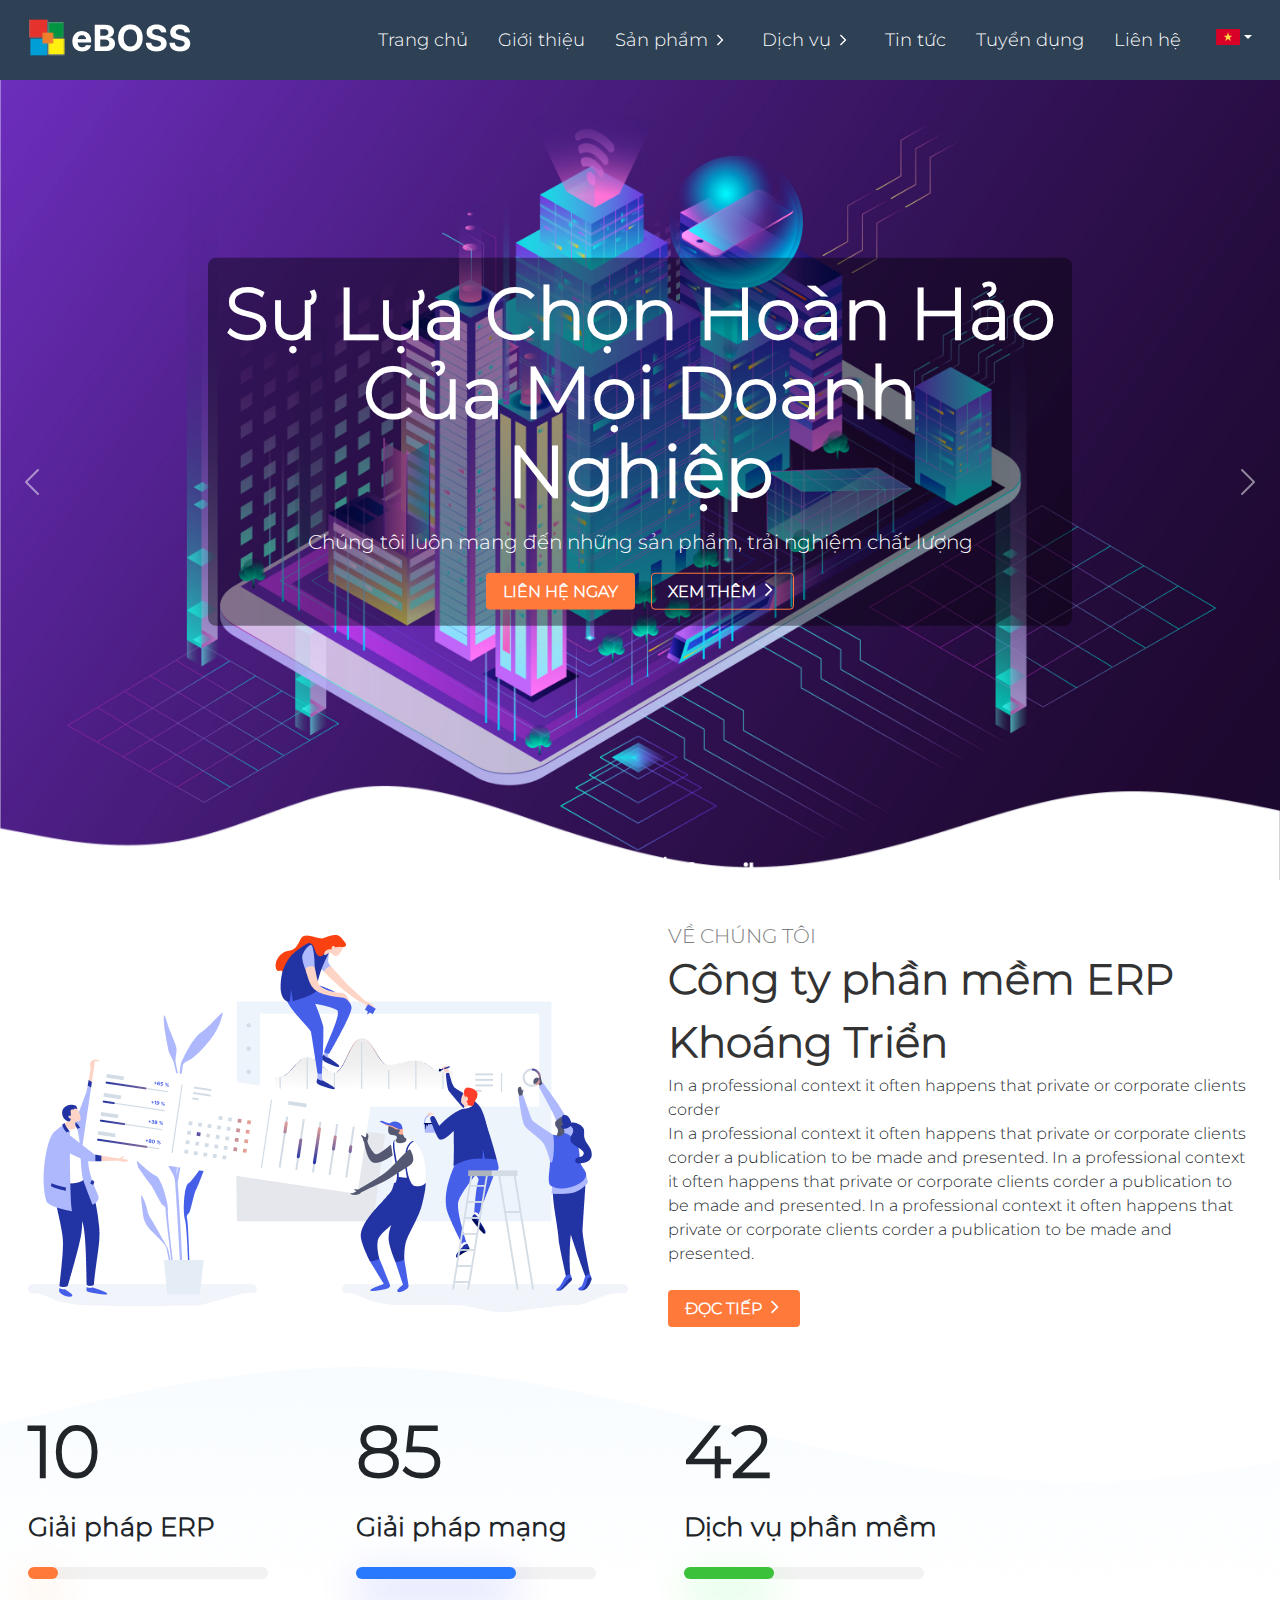
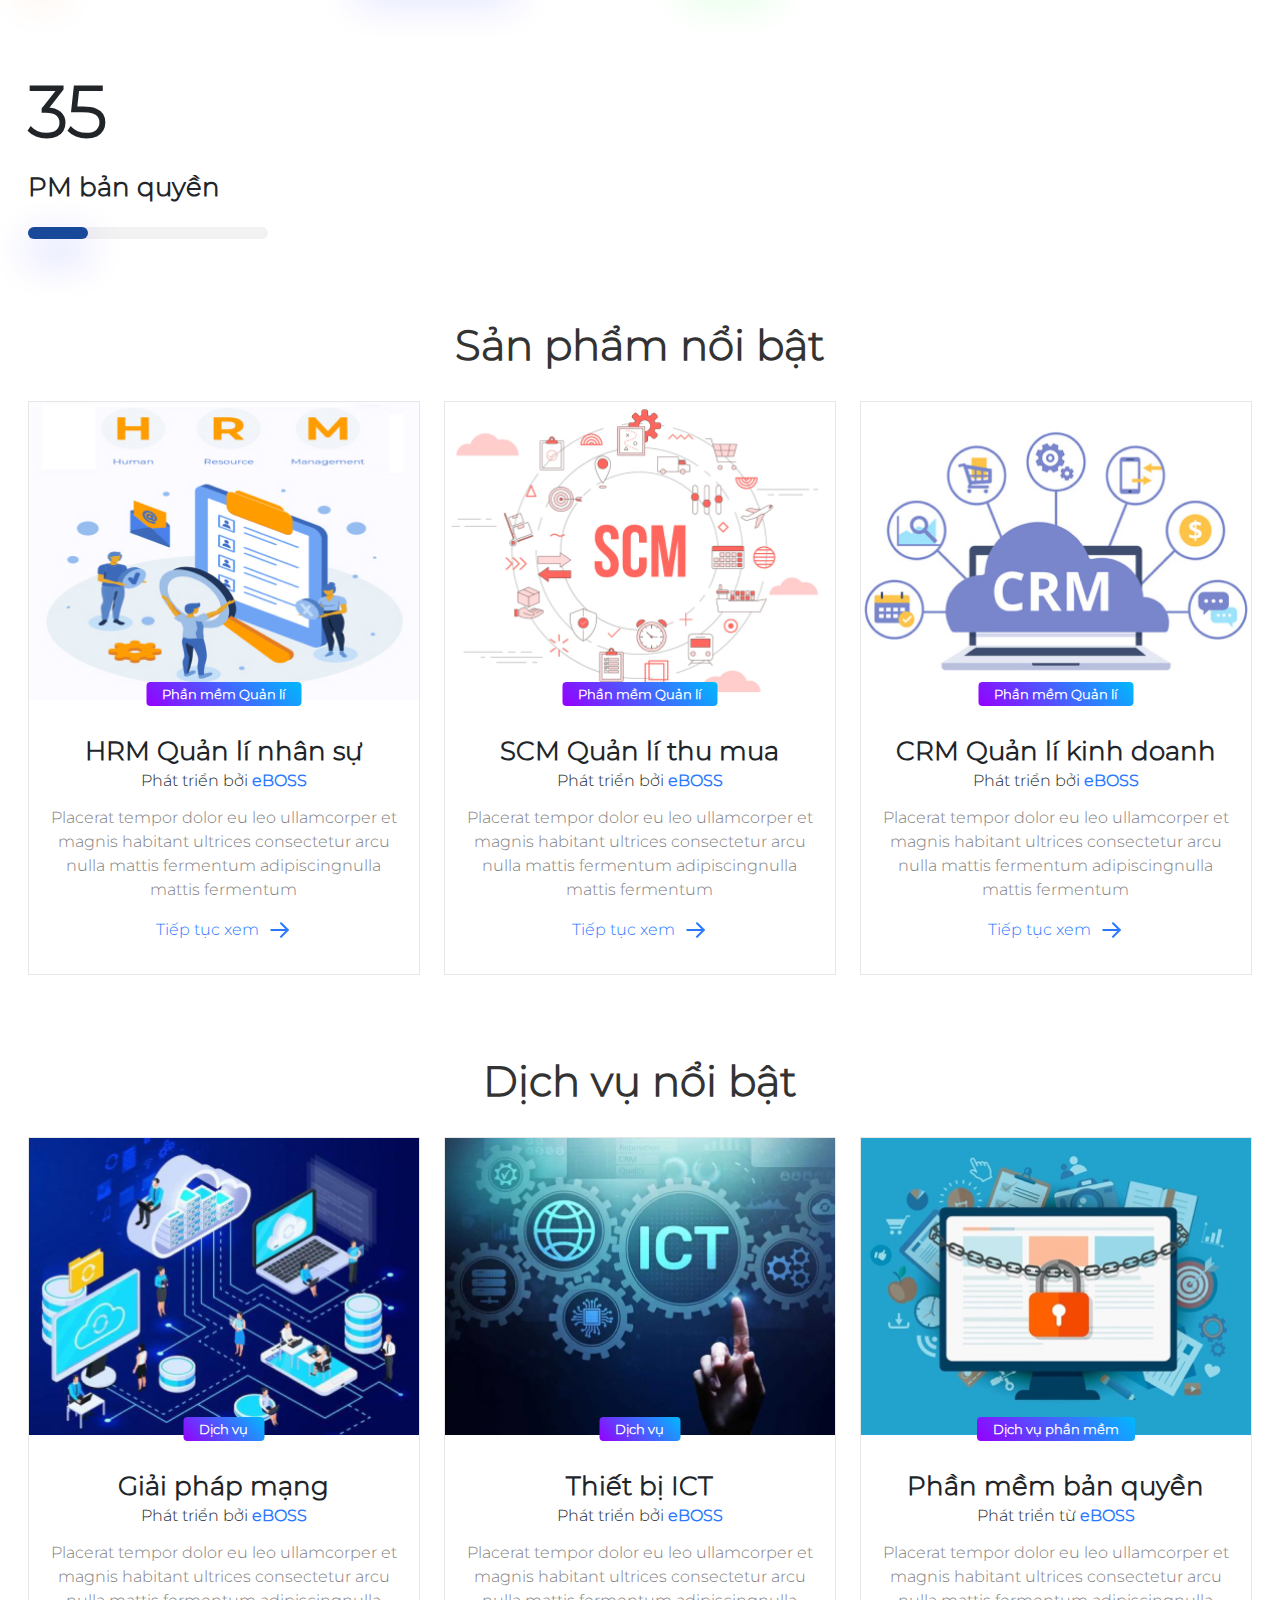
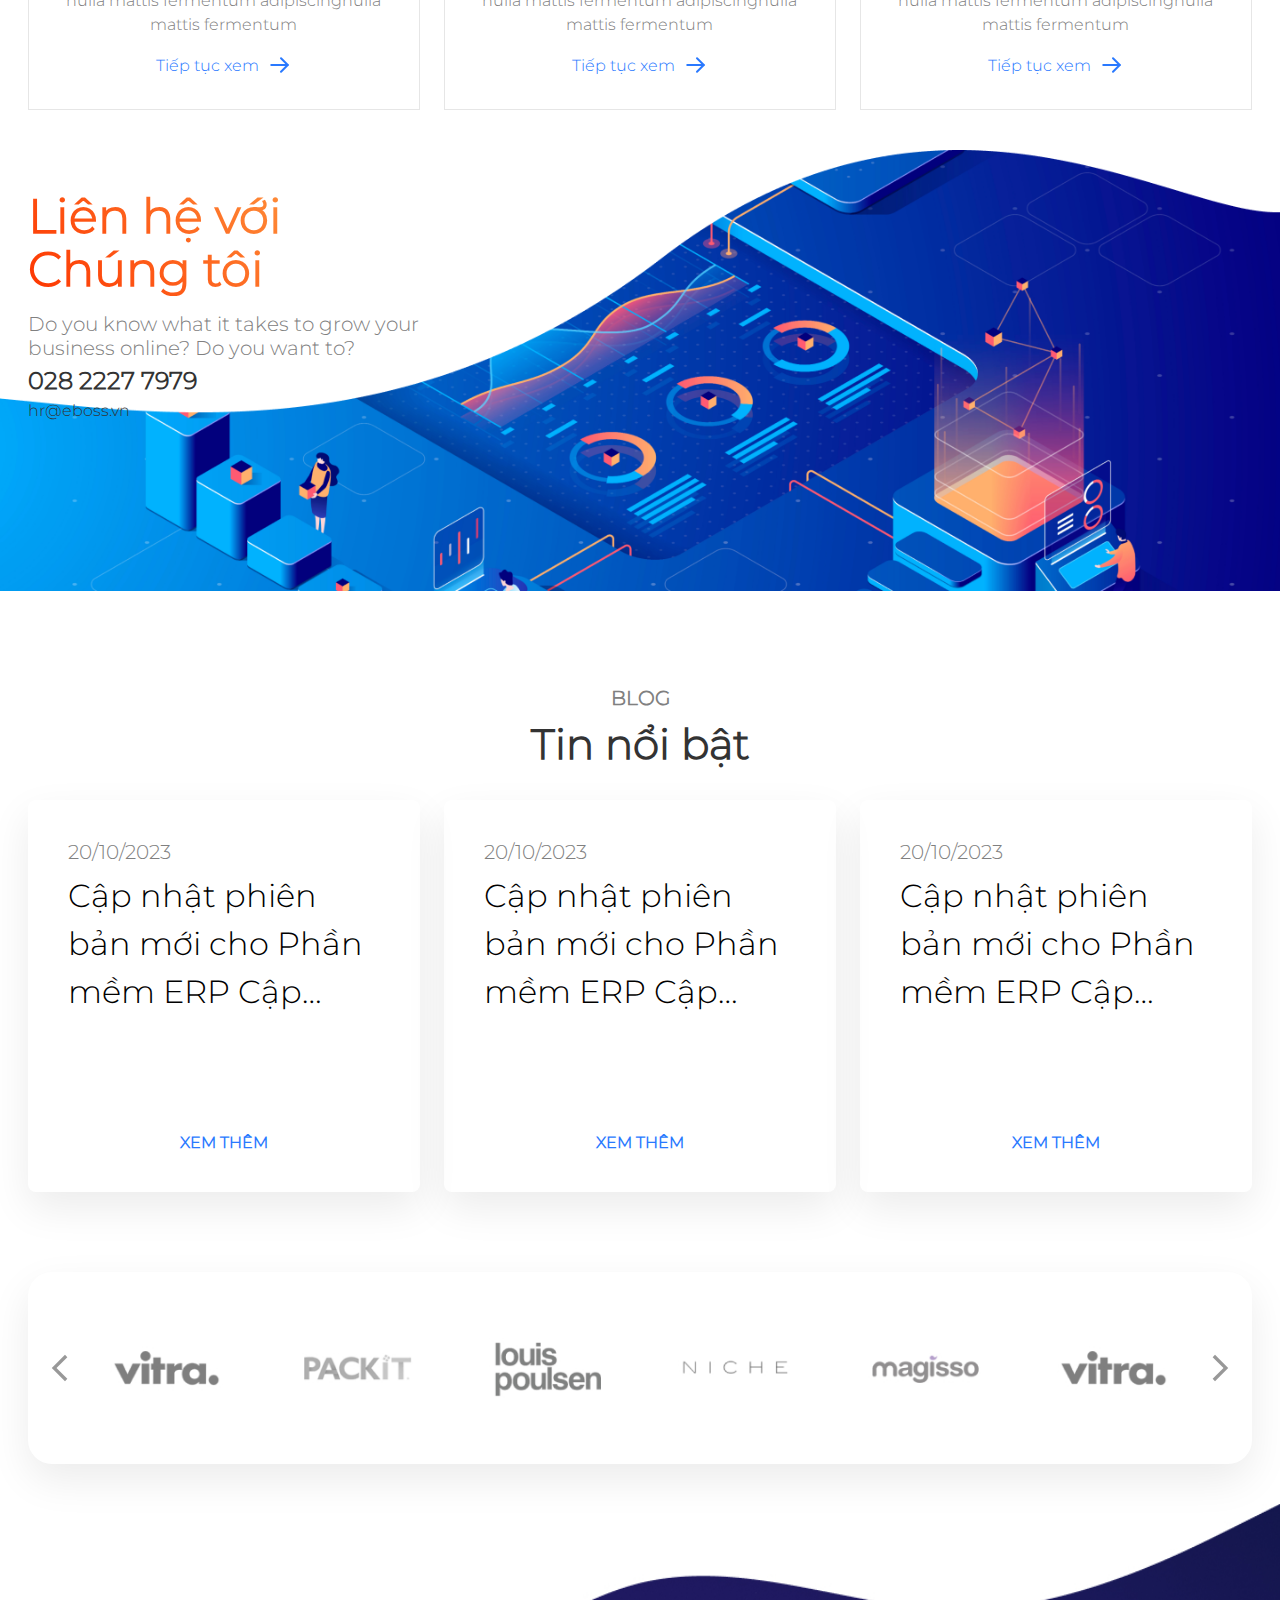
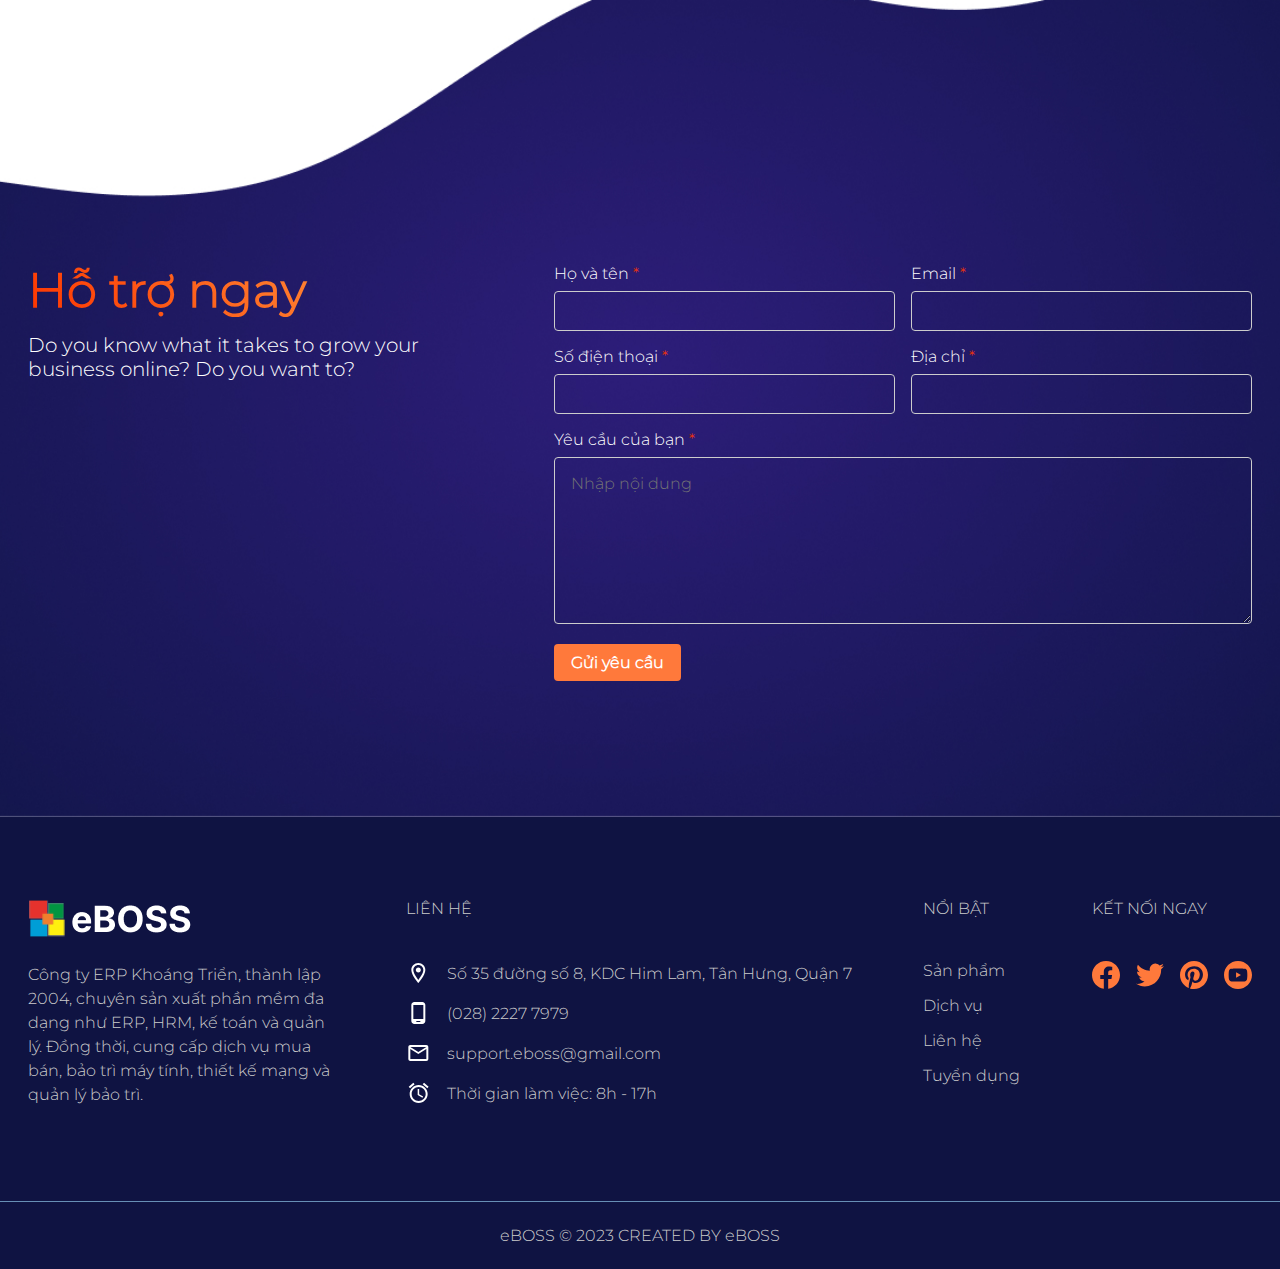
<file: index.html>
<!doctype html>
<html lang="en">
  <head>
    <meta charset="utf-8">
    <meta name="viewport" content="width=device-width, initial-scale=1">
    <title>eBOSS.vn</title>
    <link rel="icon" type="image/x-icon" href="./src/images/favicon.ico">
    <link href="https://cdn.jsdelivr.net/npm/bootstrap@5.2.3/dist/css/bootstrap.min.css" rel="stylesheet" crossorigin="anonymous">
    <link rel="stylesheet" href="https://fonts.googleapis.com/css2?family=Material+Symbols+Outlined:opsz,wght,FILL,GRAD@20..48,100..700,0..1,-50..200" />
    <link href="./src/css/style.css" rel="stylesheet">
    <link href="./src/css/font.css" rel="stylesheet">
    <link href="./src/css/color.css" rel="stylesheet">
    <link href="./src/css/index.css" rel="stylesheet">
    <link href="./src/css/about.css" rel="stylesheet">
  </head>
  <body>
    <header class="header">
        <div class="l-container">
            <nav class="nav-menu navbar navbar-expand-lg navbar-light">
                <div class="logo">
                    <a href="index.html"><img src="./src/images/Logo.png" alt="logo"></a>
                </div>
                <div class="btn-humberger" onclick="funcShowMenu()">
                    <svg xmlns="http://www.w3.org/2000/svg" width="32" height="32" viewBox="0 0 25 25" fill="none">
                        <path d="M3.58813 12.3181H21.5881" stroke="currentColor" stroke-width="2" stroke-linecap="round" stroke-linejoin="round"/>
                        <path d="M3.58813 6.31812H21.5881" stroke="currentColor" stroke-width="2" stroke-linecap="round" stroke-linejoin="round"/>
                        <path d="M3.58813 18.3181H21.5881" stroke="currentColor" stroke-width="2" stroke-linecap="round" stroke-linejoin="round"/>
                    </svg>
                </div>
                <div id="navMenuList" class="navMenuHeader">
                    <div class="icon-close">
                        <svg onclick="funcShowMenu()" xmlns="http://www.w3.org/2000/svg" width="32" height="32" viewBox="0 0 25 25" fill="none">
                            <path d="M18.9758 6.41919L6.97583 18.4192" stroke="currentColor" stroke-width="2" stroke-linecap="round" stroke-linejoin="round"/>
                            <path d="M6.97583 6.41919L18.9758 18.4192" stroke="currentColor" stroke-width="2" stroke-linecap="round" stroke-linejoin="round"/>
                        </svg>
                    </div>
                    <ul  class="menu-list navbar-nav">
                        <li class="nav-item"><a href="index.html">Trang chủ</a></li>
                        <li><a href="about.html">Giới thiệu</a></li>
                        <li class="tdropdown">
                            <a class="menu-items__link" href="product.html">Sản phẩm <img class="dropdown-icon" src="./src/images/right-button.svg" alt="down-icon"></a>
                            <ul class="tdropdown-menu">
                                <li><a href="product-detail.html">Phần mềm quản lí</a></li>
                                <li><a href="product-detail.html">Dịch vụ phẩn mềm</a></li>
                            </ul>
                        </li>
                        <li class="tdropdown">
                            <a class="menu-items__link" href="service.html">Dịch vụ <img class="dropdown-icon" src="./src/images/right-button.svg" alt="down-icon"></a>
                            <ul class="tdropdown-menu">
                                <li><a href="service-detail.html">Thiết bị ICT</a></li>
                                <li><a href="#">Phần mềm bản quyền</a></li>
                            </ul>
                        </li>
                        <li><a href="blog.html">Tin tức</a></li>
                        <li><a href="recruitment.html">Tuyển dụng</a></li>
                        <li><a href="contact.html">Liên hệ</a></li>
                        <div class="language-dropdown">
                            <button class="dropdown-toggle" id="languageDropdown">
                                <img src="./src/images/logo-vn.png" alt="Ngôn ngữ 1" class="language-icon-main">
                                <!-- <span class="dropdown-icon-main">▼</span> -->
                            </button>
                            <ul class="dropdown-menu dropdown-menu-right" aria-labelledby="languageDropdown">
                                <li>
                                    <a href="#">
                                        <img src="./src/images/logo-vn.png" alt="Ngôn ngữ 1" class="language-icon-show">
                                        <span class="language-text-show">Việt Nam</span>
                                    </a>
                                </li>
                                <li>
                                    <a href="#">
                                        <img src="./src/images/us.png" alt="Ngôn ngữ 2" class="language-icon-show">
                                        <span class="language-text-show">Engligh</span>
                                    </a>
                                </li>
                                <!-- Thêm các ngôn ngữ khác ở đây -->
                            </ul>
                        </div>
                        
                    </ul>
                </div>
                <div onclick="closeMenu()" id="overlayBG" class="overlay-bg"></div>
            </nav>
        </div>
    </header>

    <section class="st-slider">
        <div id="carouselExampleInterval" class="carousel slide" data-bs-ride="carousel">
            <div class="carousel-inner">
                <div class="carousel-item active" data-bs-interval="5000">
                    <img class="bg" src="./src/images/bg2.jpg" alt="">
                    <div class="carousel-caption1">
                        <h3>Sự Lựa Chọn Hoàn Hảo Của Mọi Doanh Nghiệp</h3>
                        <h5>Chúng tôi luôn mang đến những sản phẩm, trải nghiệm chất lượng</h5>
                        <div class="button-action">
                            <a class="button-primary link" href="#supportContact">LIÊN HỆ NGAY</a>
                            <a class="button-primary outline link" href="#">
                                XEM THÊM
                                <svg xmlns="http://www.w3.org/2000/svg" width="17" height="16" viewBox="0 0 17 16" fill="none">
                                    <g clip-path="url(#clip0_274_532)">
                                        <path d="M5.42 14.0067C5.74667 14.3333 6.27334 14.3333 6.6 14.0067L12.14 8.46667C12.4 8.20667 12.4 7.78667 12.14 7.52667L6.6 1.98667C6.27334 1.66 5.74667 1.66 5.42 1.98667C5.09334 2.31334 5.09334 2.84 5.42 3.16667L10.2467 8L5.41334 12.8333C5.09334 13.1533 5.09334 13.6867 5.42 14.0067Z" fill="white"/>
                                    </g>
                                    <defs>
                                        <clipPath id="clip0_274_532">
                                        <rect width="16" height="16" fill="white" transform="translate(0.5)"/>
                                        </clipPath>
                                    </defs>
                                </svg>
                            </a>
                        </div>
                    </div>
                </div>
                <div class="carousel-item" data-bs-interval="5000">
                    <img class="bg" src="./src/images/bg.jpg" alt="">
                    <div class="carousel-caption1">
                        <h3>Sự Lựa Chọn Hoàn Hảo Của Mọi Doanh Nghiệp</h3>
                        <h5>Chúng tôi luôn mang đến những sản phẩm, trải nghiệm chất lượng</h5>
                        <div class="button-action">
                            <a class="button-primary link" href="#supportContact">LIÊN HỆ NGAY</a>
                            <a class="button-primary outline link" href="#">
                                XEM THÊM
                                <svg xmlns="http://www.w3.org/2000/svg" width="17" height="16" viewBox="0 0 17 16" fill="none">
                                    <g clip-path="url(#clip0_274_532)">
                                        <path d="M5.42 14.0067C5.74667 14.3333 6.27334 14.3333 6.6 14.0067L12.14 8.46667C12.4 8.20667 12.4 7.78667 12.14 7.52667L6.6 1.98667C6.27334 1.66 5.74667 1.66 5.42 1.98667C5.09334 2.31334 5.09334 2.84 5.42 3.16667L10.2467 8L5.41334 12.8333C5.09334 13.1533 5.09334 13.6867 5.42 14.0067Z" fill="white"/>
                                    </g>
                                    <defs>
                                        <clipPath id="clip0_274_532">
                                        <rect width="16" height="16" fill="white" transform="translate(0.5)"/>
                                        </clipPath>
                                    </defs>
                                </svg>
                            </a>
                        </div>
                    </div>
                </div>
                <div class="carousel-item" data-bs-interval="5000">
                    <img class="bg" src="./src/images/bg3.jpg" alt="">
                    <div class="carousel-caption1">
                        <h3>Sự Lựa Chọn Hoàn Hảo Của Mọi Doanh Nghiệp</h3>
                        <h5>Chúng tôi luôn mang đến những sản phẩm, trải nghiệm chất lượng</h5>
                        <div class="button-action">
                            <a class="button-primary link" href="#supportContact">LIÊN HỆ NGAY</a>
                            <a class="button-primary outline link" href="#">
                                XEM THÊM
                            </a>
                        </div>
                    </div>
                </div>
            </div>
            <button class="carousel-control-prev ct-button-action ct-button-action__left" type="button" data-bs-target="#carouselExampleInterval" data-bs-slide="prev">
              <span class="carousel-control-prev-icon" aria-hidden="true"></span>
              <span class="visually-hidden">Previous</span>
            </button>
            <button class="carousel-control-next ct-button-action ct-button-action__right" type="button" data-bs-target="#carouselExampleInterval" data-bs-slide="next">
              <span class="carousel-control-next-icon" aria-hidden="true"></span>
              <span class="visually-hidden">Next</span>
            </button>
        </div>
        <div class="road-line">
            <img src="./src/images/road-line.png" alt="Road line">
        </div>
    </section>

    <!-- About Us Start -->
    <section class="section">
        <div class="l-container">
            <div class="abouts">
                <div class="abouts-img">
                    <img src="./src/images/about-index.jpg" alt="About Us">
                </div>
                <div class="abouts-content">
                    <span class="abouts-subtitle">Về chúng tôi</span>
                    <h4 class="abouts-title">Công ty phần mềm ERP Khoáng Triển</h4>
                    <div class="abouts-desc">
                        In a professional context it often happens that private or corporate clients corder
                    </div>
                    <div class="abouts-desc">
                        In a professional context it often happens that private or corporate clients corder a publication to be made and presented.
                        In a professional context it often happens that private or corporate clients corder a publication to be made and presented.
                        In a professional context it often happens that private or corporate clients corder a publication to be made and presented.
                    </div>
                    <div class="abouts-button">
                        <a class="button-primary link" href="about.html">
                            ĐỌC TIẾP
                            <svg xmlns="http://www.w3.org/2000/svg" width="17" height="16" viewBox="0 0 17 16" fill="none">
                                <g clip-path="url(#clip0_274_532)">
                                    <path d="M5.42 14.0067C5.74667 14.3333 6.27334 14.3333 6.6 14.0067L12.14 8.46667C12.4 8.20667 12.4 7.78667 12.14 7.52667L6.6 1.98667C6.27334 1.66 5.74667 1.66 5.42 1.98667C5.09334 2.31334 5.09334 2.84 5.42 3.16667L10.2467 8L5.41334 12.8333C5.09334 13.1533 5.09334 13.6867 5.42 14.0067Z" fill="white"/>
                                </g>
                                <defs>
                                    <clipPath id="clip0_274_532">
                                    <rect width="16" height="16" fill="white" transform="translate(0.5)"/>
                                    </clipPath>
                                </defs>
                            </svg>
                        </a>
                    </div>
                </div>
            </div>
        </div>
    </section>
    <!-- About Us End -->

    <!-- Analyst Start -->
    <section class="section st-analyst">
        <div class="l-container">
            <div class="analyst">
                <div class="analyst-item">
                    <div class="analyst-text">
                        <div class="analyst-num">10</div>
                        <div class="analyst-title">Giải pháp ERP</div>
                    </div>
                    <div class="analyst-line cl-primary" style="--width-a: 30px"></div>
                </div>
                <div class="analyst-item">
                    <div class="analyst-text">
                        <div class="analyst-num">85</div>
                        <div class="analyst-title">Giải pháp mạng</div>
                    </div>
                    <div class="analyst-line cl-blue" style="--width-a: 160px"></div>
                </div>
                <div class="analyst-item">
                    <div class="analyst-text">
                        <div class="analyst-num">42</div>
                        <div class="analyst-title">Dịch vụ phần mềm</div>
                    </div>
                    <div class="analyst-line cl-green" style="--width-a: 90px"></div>
                </div>
                <div class="analyst-item">
                    <div class="analyst-text">
                        <div class="analyst-num">35</div>
                        <div class="analyst-title">PM bản quyền</div>
                    </div>
                    <div class="analyst-line cl-dark-blue" style="--width-a: 60px"></div>
                </div>
            </div>
        </div>
    </section>
    <!-- Analyst End -->

    <!-- Product Hot Start -->
    <section class="section st-product">
        <div class="l-container">
            <div class="title text-center">Sản phẩm nổi bật</div>
            <div class="product-list">
                <div class="frame-item">
                    <div class="hasLink">
                        <picture class="picture-avatar">
                            <img src="./src/images/sp1.jpg" alt="Sản phẩm 1">
                        </picture>
                        <a class="link" href="product-detail.html"></a>
                    </div>
                    <div class="frame-item-content">
                        <div class="frame-item-cate tag">Phần mềm Quản lí</div>
                        <div class="frame-item-title">
                            <a href="product-detail.html"><h3>HRM Quản lí nhân sự</h3></a>
                            <div class="author">Phát triển bởi <span>eBOSS</span></div>
                        </div>
                        <div class="frame-item-desc">
                            Placerat tempor dolor eu leo ullamcorper et magnis habitant ultrices consectetur arcu nulla mattis fermentum adipiscingnulla mattis fermentum 
                        </div>
                        <div class="frame-item-action ct-link-primary">
                            <a href="product-detail.html">Tiếp tục xem</a>
                            <svg xmlns="http://www.w3.org/2000/svg" width="25" height="24" viewBox="0 0 25 24" fill="none">
                                <path d="M4.25 12H20.75" stroke="#2979FF" stroke-width="2" stroke-linecap="round" stroke-linejoin="round"/>
                                <path d="M14 5.25L20.75 12L14 18.75" stroke="#2979FF" stroke-width="2" stroke-linecap="round" stroke-linejoin="round"/>
                            </svg>
                        </div>
                    </div>
                </div>
                <div class="frame-item">
                    <div class="hasLink">
                        <picture class="picture-avatar">
                            <img src="./src/images/sp2.jpg" alt="Sản phẩm 1">
                        </picture>
                        <a class="link" href="product-detail.html"></a>
                    </div>
                    <div class="frame-item-content">
                        <div class="frame-item-cate tag">Phần mềm Quản lí</div>
                        <div class="frame-item-title">
                            <a href="product-detail.html"><h3>SCM Quản lí thu mua</h3></a>
                            <div class="author">Phát triển bởi <span>eBOSS</span></div>
                        </div>
                        <div class="frame-item-desc">
                            Placerat tempor dolor eu leo ullamcorper et magnis habitant ultrices consectetur arcu nulla mattis fermentum adipiscingnulla mattis fermentum 
                        </div>
                        <div class="frame-item-action ct-link-primary">
                            <a href="product-detail.html">Tiếp tục xem</a>
                            <svg xmlns="http://www.w3.org/2000/svg" width="25" height="24" viewBox="0 0 25 24" fill="none">
                                <path d="M4.25 12H20.75" stroke="#2979FF" stroke-width="2" stroke-linecap="round" stroke-linejoin="round"/>
                                <path d="M14 5.25L20.75 12L14 18.75" stroke="#2979FF" stroke-width="2" stroke-linecap="round" stroke-linejoin="round"/>
                            </svg>
                        </div>
                    </div>
                </div>
                <div class="frame-item">
                    <div class="hasLink">
                        <picture class="picture-avatar">
                            <img src="./src/images/sp3.jpg" alt="Sản phẩm 1">
                        </picture>
                        <a class="link" href="product-detail.html"></a>
                    </div>
                    <div class="frame-item-content">
                        <div class="frame-item-cate tag">Phần mềm Quản lí</div>
                        <div class="frame-item-title">
                            <a href="product-detail.html"><h3>CRM Quản lí kinh doanh</h3></a>
                            <div class="author">Phát triển bởi <span>eBOSS</span></div>
                        </div>
                        <div class="frame-item-desc">
                            Placerat tempor dolor eu leo ullamcorper et magnis habitant ultrices consectetur arcu nulla mattis fermentum adipiscingnulla mattis fermentum 
                        </div>
                        <div class="frame-item-action ct-link-primary">
                            <a href="product-detail.html">Tiếp tục xem</a>
                            <svg xmlns="http://www.w3.org/2000/svg" width="25" height="24" viewBox="0 0 25 24" fill="none">
                                <path d="M4.25 12H20.75" stroke="#2979FF" stroke-width="2" stroke-linecap="round" stroke-linejoin="round"/>
                                <path d="M14 5.25L20.75 12L14 18.75" stroke="#2979FF" stroke-width="2" stroke-linecap="round" stroke-linejoin="round"/>
                            </svg>
                        </div>
                    </div>
                </div>
            </div>
        </div>
    </section>
    <!-- Product Hot End -->

    <!-- Service Hot Start -->
    <section class="section st-product">
        <div class="l-container">
            <div class="title text-center">Dịch vụ nổi bật</div>
            <div class="product-list">
                <div class="frame-item">
                    <div class="hasLink">
                        <picture class="picture-avatar">
                            <img src="./src/images/dv1.jpg" alt="Sản phẩm 1">
                        </picture>
                        <a class="link" href="service-detail.html"></a>
                    </div>
                    <div class="frame-item-content">
                        <div class="frame-item-cate tag">Dịch vụ</div>
                        <div class="frame-item-title">
                            <a href="service-detail.html"><h3>Giải pháp mạng</h3></a>
                            <div class="author">Phát triển bởi <span>eBOSS</span></div>
                        </div>
                        <div class="frame-item-desc">
                            Placerat tempor dolor eu leo ullamcorper et magnis habitant ultrices consectetur arcu nulla mattis fermentum adipiscingnulla mattis fermentum 
                        </div>
                        <div class="frame-item-action ct-link-primary">
                            <a href="service-detail.html">Tiếp tục xem</a>
                            <svg xmlns="http://www.w3.org/2000/svg" width="25" height="24" viewBox="0 0 25 24" fill="none">
                                <path d="M4.25 12H20.75" stroke="#2979FF" stroke-width="2" stroke-linecap="round" stroke-linejoin="round"/>
                                <path d="M14 5.25L20.75 12L14 18.75" stroke="#2979FF" stroke-width="2" stroke-linecap="round" stroke-linejoin="round"/>
                            </svg>
                        </div>
                    </div>
                </div>
                <div class="frame-item">
                    <div class="hasLink">
                        <picture class="picture-avatar">
                            <img src="./src/images/dv2.jpg" alt="Sản phẩm 1">
                        </picture>
                        <a class="link" href="service-detail.html"></a>
                    </div>
                    <div class="frame-item-content">
                        <div class="frame-item-cate tag">Dịch vụ</div>
                        <div class="frame-item-title">
                            <a href="service-detail.html"><h3>Thiết bị ICT</h3></a>
                            <div class="author">Phát triển bởi <span>eBOSS</span></div>
                        </div>
                        <div class="frame-item-desc">
                            Placerat tempor dolor eu leo ullamcorper et magnis habitant ultrices consectetur arcu nulla mattis fermentum adipiscingnulla mattis fermentum 
                        </div>
                        <div class="frame-item-action ct-link-primary">
                            <a href="service-detail.html">Tiếp tục xem</a>
                            <svg xmlns="http://www.w3.org/2000/svg" width="25" height="24" viewBox="0 0 25 24" fill="none">
                                <path d="M4.25 12H20.75" stroke="#2979FF" stroke-width="2" stroke-linecap="round" stroke-linejoin="round"/>
                                <path d="M14 5.25L20.75 12L14 18.75" stroke="#2979FF" stroke-width="2" stroke-linecap="round" stroke-linejoin="round"/>
                            </svg>
                        </div>
                    </div>
                </div>
                <div class="frame-item">
                    <div class="hasLink">
                        <picture class="picture-avatar">
                            <img src="./src/images/dv3.jpg" alt="Sản phẩm 1">
                        </picture>
                        <a class="link" href="service-detail.html"></a>
                    </div>
                    <div class="frame-item-content">
                        <div class="frame-item-cate tag">Dịch vụ phần mềm</div>
                        <div class="frame-item-title">
                            <a href="service-detail.html"><h3>Phần mềm bản quyền</h3></a>
                            <div class="author">Phát triển từ <span>eBOSS</span></div>
                        </div>
                        <div class="frame-item-desc">
                            Placerat tempor dolor eu leo ullamcorper et magnis habitant ultrices consectetur arcu nulla mattis fermentum adipiscingnulla mattis fermentum 
                        </div>
                        <div class="frame-item-action ct-link-primary">
                            <a href="service-detail.html">Tiếp tục xem</a>
                            <svg xmlns="http://www.w3.org/2000/svg" width="25" height="24" viewBox="0 0 25 24" fill="none">
                                <path d="M4.25 12H20.75" stroke="#2979FF" stroke-width="2" stroke-linecap="round" stroke-linejoin="round"/>
                                <path d="M14 5.25L20.75 12L14 18.75" stroke="#2979FF" stroke-width="2" stroke-linecap="round" stroke-linejoin="round"/>
                            </svg>
                        </div>
                    </div>
                </div>
            </div>
        </div>
    </section>
    <!-- Service Hot End -->

    <!-- Contact us Start -->
    <section class="section st-contact-us">
        <div class="l-container">
            <div class="contact">
                <h3>Liên hệ với <br/> Chúng tôi</h3>
                <div class="contact-desc">Do you know what it takes to grow your business online? Do you want to?</div>
                <div class="contact-phone">028 2227 7979</div>
                <div class="contact-email">hr@eboss.vn</div>
            </div>
        </div>
    </section>
    <!-- Contact us End -->

    <!-- Blogs Start -->
    <section class="section st-blog">
        <div class="l-container">
            <div class="ct-title text-center">
                <div class="subtitle">Blog</div>
                <div class="title">Tin nổi bật</div>
            </div>
            <div class="blog-content">
                <div class="blog">
                    <div class="blog-item">
                        <img class="bg-img" src="./src/images/blog1.jpg" alt="">
                        <div class="item-content">
                            <div class="item-date">20/10/2023</div>
                            <a href="blog-detail.html"><div class="item-title">Cập nhật phiên bản mới cho Phần mềm ERP Cập nhật phiên bản mới cho Phần mềm ERP</div></a>
                        </div>
                        <div class="item-action text-center">
                            <a class="link" href="blog-detail.html">XEM THÊM</a>
                        </div>
                    </div>
                    <div class="blog-item">
                        <img class="bg-img" src="./src/images/blog1.jpg" alt="">
                        <div class="item-content">
                            <div class="item-date">20/10/2023</div>
                            <a href="blog-detail.html"><div class="item-title">Cập nhật phiên bản mới cho Phần mềm ERP Cập nhật phiên bản mới cho Phần mềm ERP</div></a>
                        </div>
                        <div class="item-action text-center">
                            <a class="link" href="blog-detail.html">XEM THÊM</a>
                        </div>
                    </div>
                    <div class="blog-item">
                        <img class="bg-img" src="./src/images/blog1.jpg" alt="">
                        <div class="item-content">
                            <div class="item-date">20/10/2023</div>
                            <a href="blog-detail.html"><div class="item-title">Cập nhật phiên bản mới cho Phần mềm ERP Cập nhật phiên bản mới cho Phần mềm ERP</div></a>
                        </div>
                        <div class="item-action text-center">
                            <a class="link" href="blog-detail.html">XEM THÊM</a>
                        </div>
                    </div>
                </div>
            </div>
        </div>
    </section>
    <!-- Blogs End -->

    <!-- Partner Start -->
    <section class="section">
        <div class="l-container">
            <div id="recipeCarousel" class="carousel slide ct-carousel-partner" data-bs-ride="carousel">
				<div class="carousel-inner" role="listbox">
					<div class="carousel-item active">
						<div class="col-lg-2 col-sm-6 p-2 col-12">
							<div class="card1">
								<div class="card-img">
									<img src="./src/images/partner/Rectangle 61.jpg" class="img-fluid">
								</div>
							</div>
						</div>
					</div>
					<div class="carousel-item">
						<div class="col-lg-2 col-sm-6 p-2 col-12">
							<div class="card-item">
								<div class="card-img">
									<img src="./src/images/partner/Rectangle 63.jpg" class="img-fluid">
								</div>
							</div>
						</div>
					</div>
					<div class="carousel-item">
						<div class="col-lg-2 col-sm-6 p-2 col-12">
							<div class="card-item">
								<div class="card-img">
									<img src="./src/images/partner/Rectangle 66.jpg" class="img-fluid">
								</div>
							</div>
						</div>
					</div>
					<div class="carousel-item">
						<div class="col-lg-2 col-sm-6 p-2 col-12">
							<div class="card-item">
								<div class="card-img">
									<img src="./src/images/partner/Rectangle 68.jpg" class="img-fluid">
								</div>
							</div>
						</div>
					</div>
					<div class="carousel-item">
						<div class="col-lg-2 col-md-6 p-2 col-12">
							<div class="card-item">
								<div class="card-img">
									<img src="./src/images/partner/Rectangle 69.jpg" class="img-fluid">
								</div>
							</div>
						</div>
					</div>
				</div>
				<a class="carousel-control-prev bg-transparent" href="#recipeCarousel" role="button" data-bs-slide="prev">
					<span class="carousel-control-prev-icon" aria-hidden="true"></span>
				</a>
				<a class="carousel-control-next bg-transparent" href="#recipeCarousel" role="button" data-bs-slide="next">
					<span class="carousel-control-next-icon" aria-hidden="true"></span>
				</a>
			</div>
        </div>
    </section>
    <!-- Partner End -->

    <!-- Support Start -->
    <section id="supportContact" class="section st-support">
        <div class="st-support__bgtop"></div>
        <div class="l-container">
            <div class="support">
                <div class="support-text">
                    <h3>Hỗ trợ ngay</h3>
                    <div class="support-subtitle">
                        Do you know what it takes to grow your business online? Do you want to?
                    </div>
                </div>
                <div class="support-form">
                    <div class="form">
                        <div class="form-line">
                            <div class="form-item">
                                <div class="form-title">Họ và tên <span>*</span></div>
                                <div><input type="text"></div>
                            </div>
                            <div class="form-item">
                                <div class="form-title">Email <span>*</span></div>
                                <div><input type="email"></div>
                            </div>
                        </div>
                        <div class="form-line">
                            <div class="form-item">
                                <div class="form-title">Số điện thoại <span>*</span></div>
                                <div><input type="text"></div>
                            </div>
                            <div class="form-item">
                                <div class="form-title">Địa chỉ <span>*</span></div>
                                <div><input type="text"></div>
                            </div>
                        </div>
                        <div class="form-line">
                            <div class="form-item">
                                <div class="form-title">Yêu cầu của bạn <span>*</span></div>
                                <textarea placeholder="Nhập nội dung" cols="30" rows="7"></textarea>
                            </div>
                        </div>
                    </div>
                    <div>
                        <a class="button-primary link" href="#">Gửi yêu cầu</a>
                    </div>
                </div>
            </div>
        </div>
    </section>
    <!-- Support End -->

    <!-- Footer Start -->
    <footer class="footer">
        <div class="l-container">
            <div class="footer-content">
                <div class="ft-w-25 footer-info">
                    <a href="#"><img src="./src/images/Logo.png" alt="Logo"></a>
                    <div class="footer-info__desc">Công ty ERP Khoáng Triển, thành lập 2004, chuyên sản xuất phần mềm đa dạng như ERP, HRM, kế toán và quản lý. Đồng thời, cung cấp dịch vụ mua bán, bảo trì máy tính, thiết kế mạng và quản lý bảo trì.</div>
                </div>
                <div class="ft-w-25 footer-contact">
                    <h4>LIÊN HỆ</h4>
                    <div class="footer-list">
                        <div class="footer-item">
                            <svg xmlns="http://www.w3.org/2000/svg" width="25" height="24" viewBox="0 0 25 24" fill="none">
                                <g clip-path="url(#clip0_23_1303)">
                                  <path d="M12.3333 2C8.46334 2 5.33334 5.13 5.33334 9C5.33334 14.25 12.3333 22 12.3333 22C12.3333 22 19.3333 14.25 19.3333 9C19.3333 5.13 16.2033 2 12.3333 2ZM7.33334 9C7.33334 6.24 9.57334 4 12.3333 4C15.0933 4 17.3333 6.24 17.3333 9C17.3333 11.88 14.4533 16.19 12.3333 18.88C10.2533 16.21 7.33334 11.85 7.33334 9Z" fill="white"/>
                                  <path d="M12.3333 11.5C13.7141 11.5 14.8333 10.3807 14.8333 9C14.8333 7.61929 13.7141 6.5 12.3333 6.5C10.9526 6.5 9.83334 7.61929 9.83334 9C9.83334 10.3807 10.9526 11.5 12.3333 11.5Z" fill="white"/>
                                </g>
                                <defs>
                                  <clipPath id="clip0_23_1303">
                                    <rect width="24" height="24" fill="white" transform="translate(0.333344)"/>
                                  </clipPath>
                                </defs>
                            </svg>
                            <div class="footer-item__text">
                                Số 35 đường số 8, KDC Him Lam, Tân Hưng, Quận 7
                            </div>
                        </div>
                        <div class="footer-item">
                            <svg xmlns="http://www.w3.org/2000/svg" width="25" height="24" viewBox="0 0 25 24" fill="none">
                                <g clip-path="url(#clip0_23_1306)">
                                  <path d="M16.3333 1H8.33334C6.67334 1 5.33334 2.34 5.33334 4V20C5.33334 21.66 6.67334 23 8.33334 23H16.3333C17.9933 23 19.3333 21.66 19.3333 20V4C19.3333 2.34 17.9933 1 16.3333 1ZM17.3333 18H7.33334V4H17.3333V18ZM14.3333 21H10.3333V20H14.3333V21Z" fill="white"/>
                                </g>
                                <defs>
                                  <clipPath id="clip0_23_1306">
                                    <rect width="24" height="24" fill="white" transform="translate(0.333344)"/>
                                  </clipPath>
                                </defs>
                            </svg>
                            <div class="footer-item__text">
                                <a class="ct-link" href="tel:+(028) 2227 7979">(028) 2227 7979</a>
                            </div>
                        </div>
                        <div class="footer-item">
                            <svg xmlns="http://www.w3.org/2000/svg" width="25" height="24" viewBox="0 0 25 24" fill="none">
                                <g clip-path="url(#clip0_23_1309)">
                                  <path d="M22.3333 6C22.3333 4.9 21.4333 4 20.3333 4H4.33334C3.23334 4 2.33334 4.9 2.33334 6V18C2.33334 19.1 3.23334 20 4.33334 20H20.3333C21.4333 20 22.3333 19.1 22.3333 18V6ZM20.3333 6L12.3333 10.99L4.33334 6H20.3333ZM20.3333 18H4.33334V8L12.3333 13L20.3333 8V18Z" fill="white"/>
                                </g>
                                <defs>
                                  <clipPath id="clip0_23_1309">
                                    <rect width="24" height="24" fill="white" transform="translate(0.333344)"/>
                                  </clipPath>
                                </defs>
                            </svg>
                            <div class="footer-item__text">
                                <a class="ct-link" href="mailto:support.eboss@gmail.com">support.eboss@gmail.com</a>
                            </div>
                        </div>
                        <div class="footer-item">
                            <svg xmlns="http://www.w3.org/2000/svg" width="25" height="24" viewBox="0 0 25 24" fill="none">
                                <g clip-path="url(#clip0_315_1924)">
                                  <path d="M13.1667 8.00006H11.6667V14.0001L16.4167 16.8501L17.1667 15.6201L13.1667 13.2501V8.00006ZM18.0037 1.81006L22.6107 5.65506L21.3307 7.19006L16.7207 3.34706L18.0037 1.81006ZM7.32966 1.81006L8.61166 3.34606L4.00366 7.19006L2.72366 5.65406L7.32966 1.81006ZM12.6667 4.00006C7.69666 4.00006 3.66666 8.03006 3.66666 13.0001C3.66666 17.9701 7.69666 22.0001 12.6667 22.0001C17.6367 22.0001 21.6667 17.9701 21.6667 13.0001C21.6667 8.03006 17.6367 4.00006 12.6667 4.00006ZM12.6667 20.0001C8.80666 20.0001 5.66666 16.8601 5.66666 13.0001C5.66666 9.14006 8.80666 6.00006 12.6667 6.00006C16.5267 6.00006 19.6667 9.14006 19.6667 13.0001C19.6667 16.8601 16.5267 20.0001 12.6667 20.0001Z" fill="white"/>
                                </g>
                                <defs>
                                  <clipPath id="clip0_315_1924">
                                    <rect width="24" height="24" fill="white" transform="translate(0.666656)"/>
                                  </clipPath>
                                </defs>
                            </svg>
                            <div class="footer-item__text">
                                Thời gian làm việc: 8h - 17h
                            </div>
                        </div>
                    </div>
                </div>
                <div class="ft-w-25 footer-hot">
                    <h4>NỔI BẬT</h4>
                    <div class="footer-list">
                        <div class="footer-item">
                            <div class="footer-item__text">
                                <a class="ct-link" href="product.html">Sản phẩm</a>
                            </div>
                        </div>
                        <div class="footer-item">
                            <div class="footer-item__text">
                                <a class="ct-link" href="service.html">Dịch vụ</a>
                            </div>
                        </div>
                        <div class="footer-item">
                            <div class="footer-item__text">
                                <a class="ct-link" href="contact.html">Liên hệ</a>
                            </div>
                        </div>
                        <div class="footer-item">
                            <div class="footer-item__text">
                                <a class="ct-link" href="recruitment.html">Tuyển dụng</a>
                            </div>
                        </div>
                    </div>
                </div>
                <div class="ft-w-25 footer-social">
                    <h4>KẾT NỐI NGAY</h4>
                    <div class="footer-social__list">
                        <a href="#">
                            <svg xmlns="http://www.w3.org/2000/svg" width="28" height="28" viewBox="0 0 24 24" fill="none">
                                <g clip-path="url(#clip0_23_1324)">
                                  <path d="M24 12C24 5.37258 18.6274 0 12 0C5.37258 0 0 5.37258 0 12C0 17.9895 4.3882 22.954 10.125 23.8542V15.4688H7.07812V12H10.125V9.35625C10.125 6.34875 11.9166 4.6875 14.6576 4.6875C15.9701 4.6875 17.3438 4.92188 17.3438 4.92188V7.875H15.8306C14.34 7.875 13.875 8.80008 13.875 9.75V12H17.2031L16.6711 15.4688H13.875V23.8542C19.6118 22.954 24 17.9895 24 12Z" fill="currentColor"/>
                                </g>
                                <defs>
                                  <clipPath id="clip0_23_1324">
                                    <rect width="24" height="24" fill="white"/>
                                  </clipPath>
                                </defs>
                            </svg>
                        </a>
                        <a href="#">
                            <svg xmlns="http://www.w3.org/2000/svg" width="28" height="28" viewBox="0 0 24 24" fill="none">
                                <g clip-path="url(#clip0_23_1325)">
                                  <path d="M7.55016 21.7502C16.6045 21.7502 21.5583 14.2469 21.5583 7.74211C21.5583 7.53117 21.5536 7.31554 21.5442 7.1046C22.5079 6.40771 23.3395 5.5445 24 4.55554C23.1025 4.95484 22.1496 5.21563 21.1739 5.32898C22.2013 4.71315 22.9705 3.74572 23.3391 2.60601C22.3726 3.1788 21.3156 3.58286 20.2134 3.80085C19.4708 3.01181 18.489 2.48936 17.4197 2.3143C16.3504 2.13923 15.2532 2.32129 14.2977 2.83234C13.3423 3.34339 12.5818 4.15495 12.1338 5.14156C11.6859 6.12816 11.5754 7.23486 11.8195 8.29054C9.86249 8.19233 7.94794 7.68395 6.19998 6.79834C4.45203 5.91274 2.90969 4.66968 1.67297 3.14976C1.0444 4.23349 0.852057 5.51589 1.13503 6.73634C1.418 7.95678 2.15506 9.02369 3.19641 9.72023C2.41463 9.69541 1.64998 9.48492 0.965625 9.10617V9.1671C0.964925 10.3044 1.3581 11.4068 2.07831 12.287C2.79852 13.1672 3.80132 13.7708 4.91625 13.9952C4.19206 14.1934 3.43198 14.2222 2.69484 14.0796C3.00945 15.0577 3.62157 15.9131 4.44577 16.5266C5.26997 17.14 6.26512 17.4808 7.29234 17.5015C5.54842 18.8714 3.39417 19.6144 1.17656 19.6109C0.783287 19.6103 0.390399 19.5861 0 19.5387C2.25286 20.984 4.87353 21.7516 7.55016 21.7502Z" fill="currentColor"/>
                                </g>
                                <defs>
                                  <clipPath id="clip0_23_1325">
                                    <rect width="24" height="24" fill="white"/>
                                  </clipPath>
                                </defs>
                            </svg>
                        </a>
                        <a href="#">
                            <svg xmlns="http://www.w3.org/2000/svg" width="28" height="28" viewBox="0 0 24 24" fill="none">
                                <path d="M12 0C5.37188 0 0 5.37188 0 12C0 17.0859 3.16406 21.4266 7.62656 23.175C7.52344 22.2234 7.425 20.7703 7.66875 19.7344C7.88906 18.7969 9.075 13.7719 9.075 13.7719C9.075 13.7719 8.71406 13.0547 8.71406 11.9906C8.71406 10.3219 9.67969 9.075 10.8844 9.075C11.9062 9.075 12.4031 9.84375 12.4031 10.7672C12.4031 11.7984 11.7469 13.3359 11.4094 14.7609C11.1281 15.9562 12.0094 16.9313 13.1859 16.9313C15.3187 16.9313 16.9594 14.6812 16.9594 11.4375C16.9594 8.56406 14.8969 6.55313 11.9484 6.55313C8.53594 6.55313 6.52969 9.1125 6.52969 11.7609C6.52969 12.7922 6.92812 13.8984 7.425 14.4984C7.52344 14.6156 7.5375 14.7234 7.50937 14.8406C7.42031 15.2203 7.21406 16.0359 7.17656 16.2C7.125 16.4203 7.00313 16.4672 6.77344 16.3594C5.27344 15.6609 4.33594 13.4719 4.33594 11.7094C4.33594 7.92188 7.0875 4.44844 12.2625 4.44844C16.425 4.44844 19.6594 7.41563 19.6594 11.3813C19.6594 15.5156 17.0531 18.8438 13.4344 18.8438C12.2203 18.8438 11.0766 18.2109 10.6828 17.4656C10.6828 17.4656 10.0828 19.7578 9.9375 20.3203C9.66562 21.3609 8.93437 22.6688 8.44687 23.4656C9.57187 23.8125 10.7625 24 12 24C18.6281 24 24 18.6281 24 12C24 5.37188 18.6281 0 12 0Z" fill="currentColor"/>
                            </svg>
                        </a>
                        <a href="#">
                            <svg xmlns="http://www.w3.org/2000/svg" width="28" height="28" viewBox="0 0 24 24" fill="none">
                                <g clip-path="url(#clip0_23_1327)">
                                  <path d="M10.3635 14.3789L14.5454 12L10.3635 9.62109V14.3789Z" fill="currentColor"/>
                                  <path d="M12 0C5.37258 0 0 5.37258 0 12C0 18.6274 5.37258 24 12 24C18.6274 24 24 18.6274 24 12C24 5.37258 18.6274 0 12 0ZM19.6657 15.8761C19.5753 16.2165 19.397 16.5273 19.1487 16.7772C18.9004 17.027 18.5909 17.2073 18.251 17.2999C17.0034 17.6363 12 17.6362 12 17.6362C12 17.6362 6.99656 17.6363 5.74898 17.2999C5.40912 17.2073 5.09955 17.027 4.85127 16.7772C4.60299 16.5273 4.42472 16.2165 4.3343 15.8761C4.00008 14.6203 4.00008 12 4.00008 12C4.00008 12 4.00008 9.37969 4.3343 8.12391C4.42472 7.78345 4.60299 7.47273 4.85127 7.22285C5.09955 6.97296 5.40912 6.79269 5.74898 6.70008C6.99656 6.36375 12 6.36375 12 6.36375C12 6.36375 17.0034 6.36375 18.251 6.70008C18.5909 6.79269 18.9004 6.97296 19.1487 7.22285C19.397 7.47273 19.5753 7.78345 19.6657 8.12391C19.9999 9.37969 19.9999 12 19.9999 12C19.9999 12 19.9999 14.6203 19.6657 15.8761Z" fill="currentColor"/>
                                </g>
                                <defs>
                                  <clipPath id="clip0_23_1327">
                                    <rect width="24" height="24" fill="white"/>
                                  </clipPath>
                                </defs>
                            </svg>
                        </a>
                    </div>
                </div>
            </div>    
        </div>
        <div class="copy-right text-center">
            eBOSS © 2023 CREATED BY eBOSS
        </div>
    </footer>
    <!-- Footer End -->

    <!-- Back to top Start -->
    <div id="backtotop" onclick="topFunction()">
        <svg xmlns="http://www.w3.org/2000/svg" width="24" height="24" viewBox="0 0 24 24" fill="none">
            <g clip-path="url(#clip0_321_1936)">
              <path d="M4 12L5.41 13.41L11 7.83V20H13V7.83L18.58 13.42L20 12L12 4L4 12Z" fill="white"/>
            </g>
            <defs>
              <clipPath id="clip0_321_1936">
                <rect width="24" height="24" fill="white"/>
              </clipPath>
            </defs>
        </svg>
    </div>
    <script src="https://cdn.jsdelivr.net/npm/bootstrap@5.2.3/dist/js/bootstrap.bundle.min.js" crossorigin="anonymous"></script>
    <script src="./src/js/main.js"></script>
  </body>
</html>
</file>
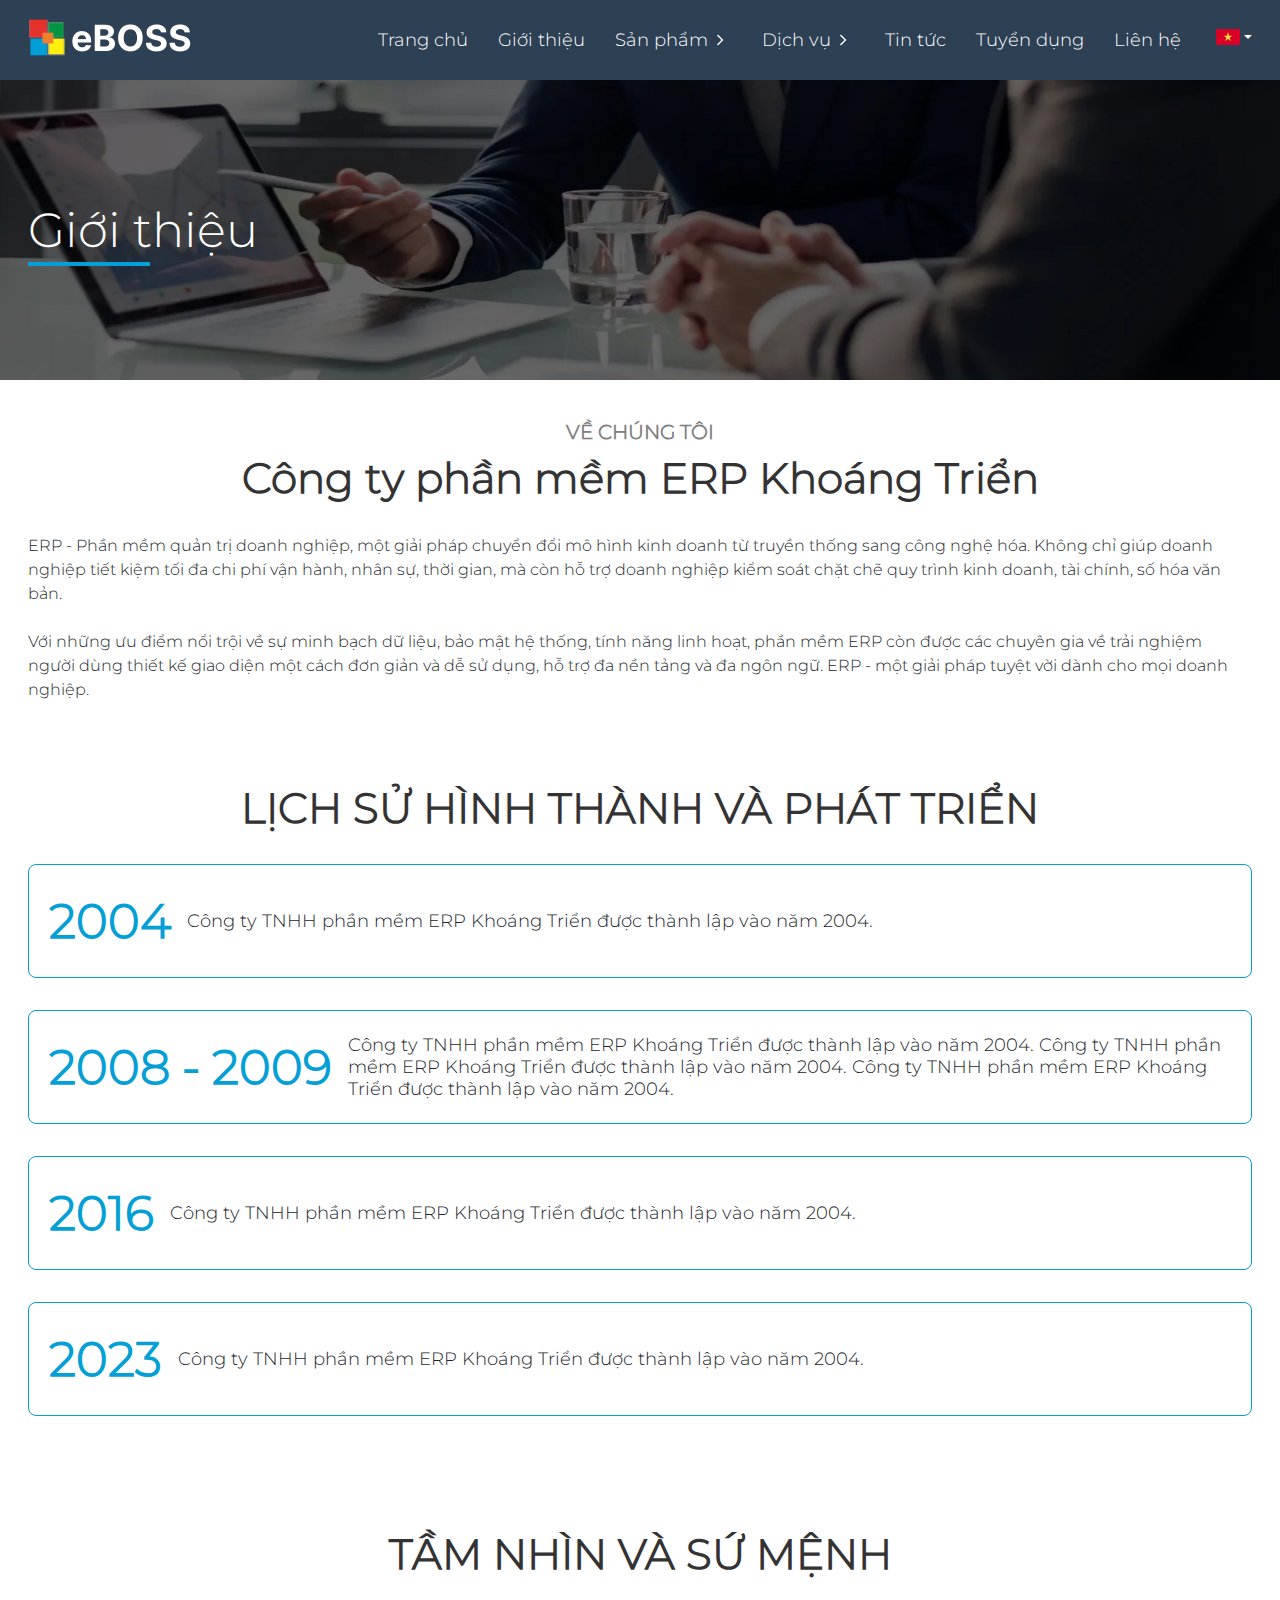
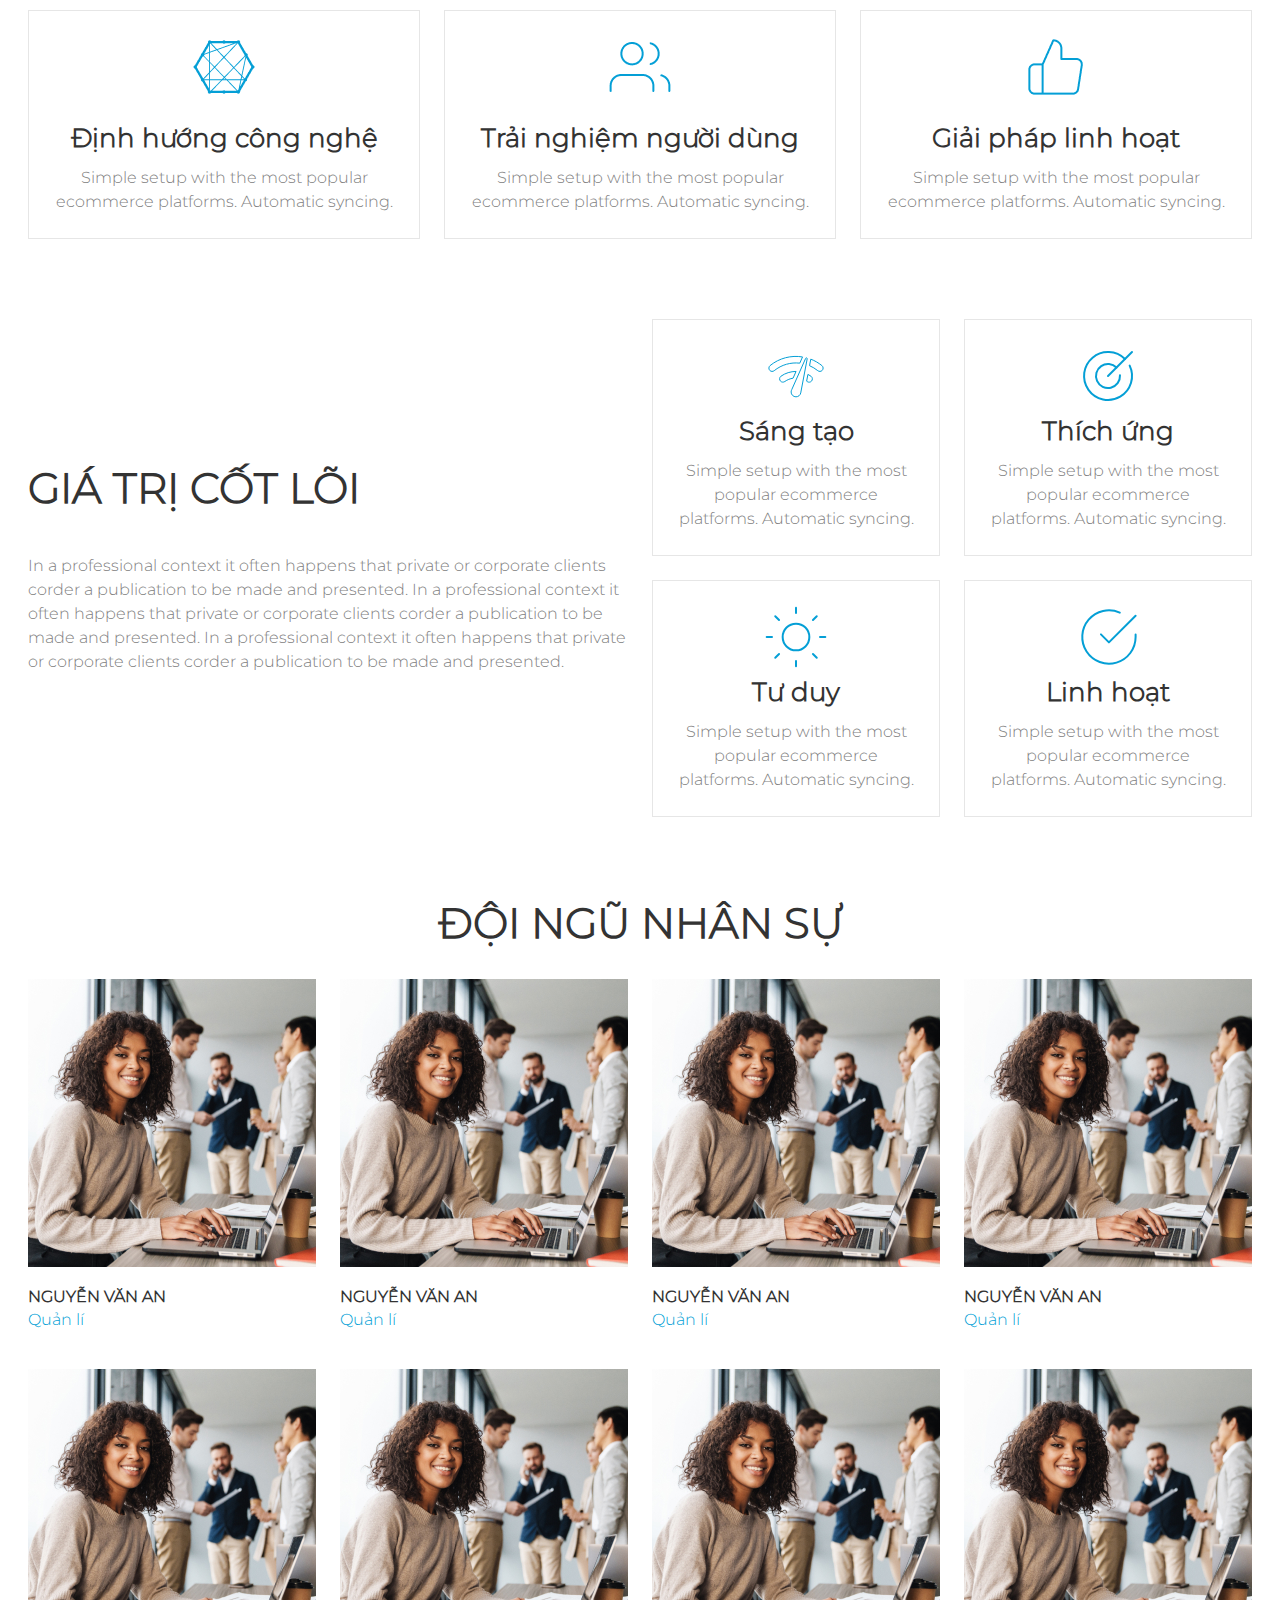
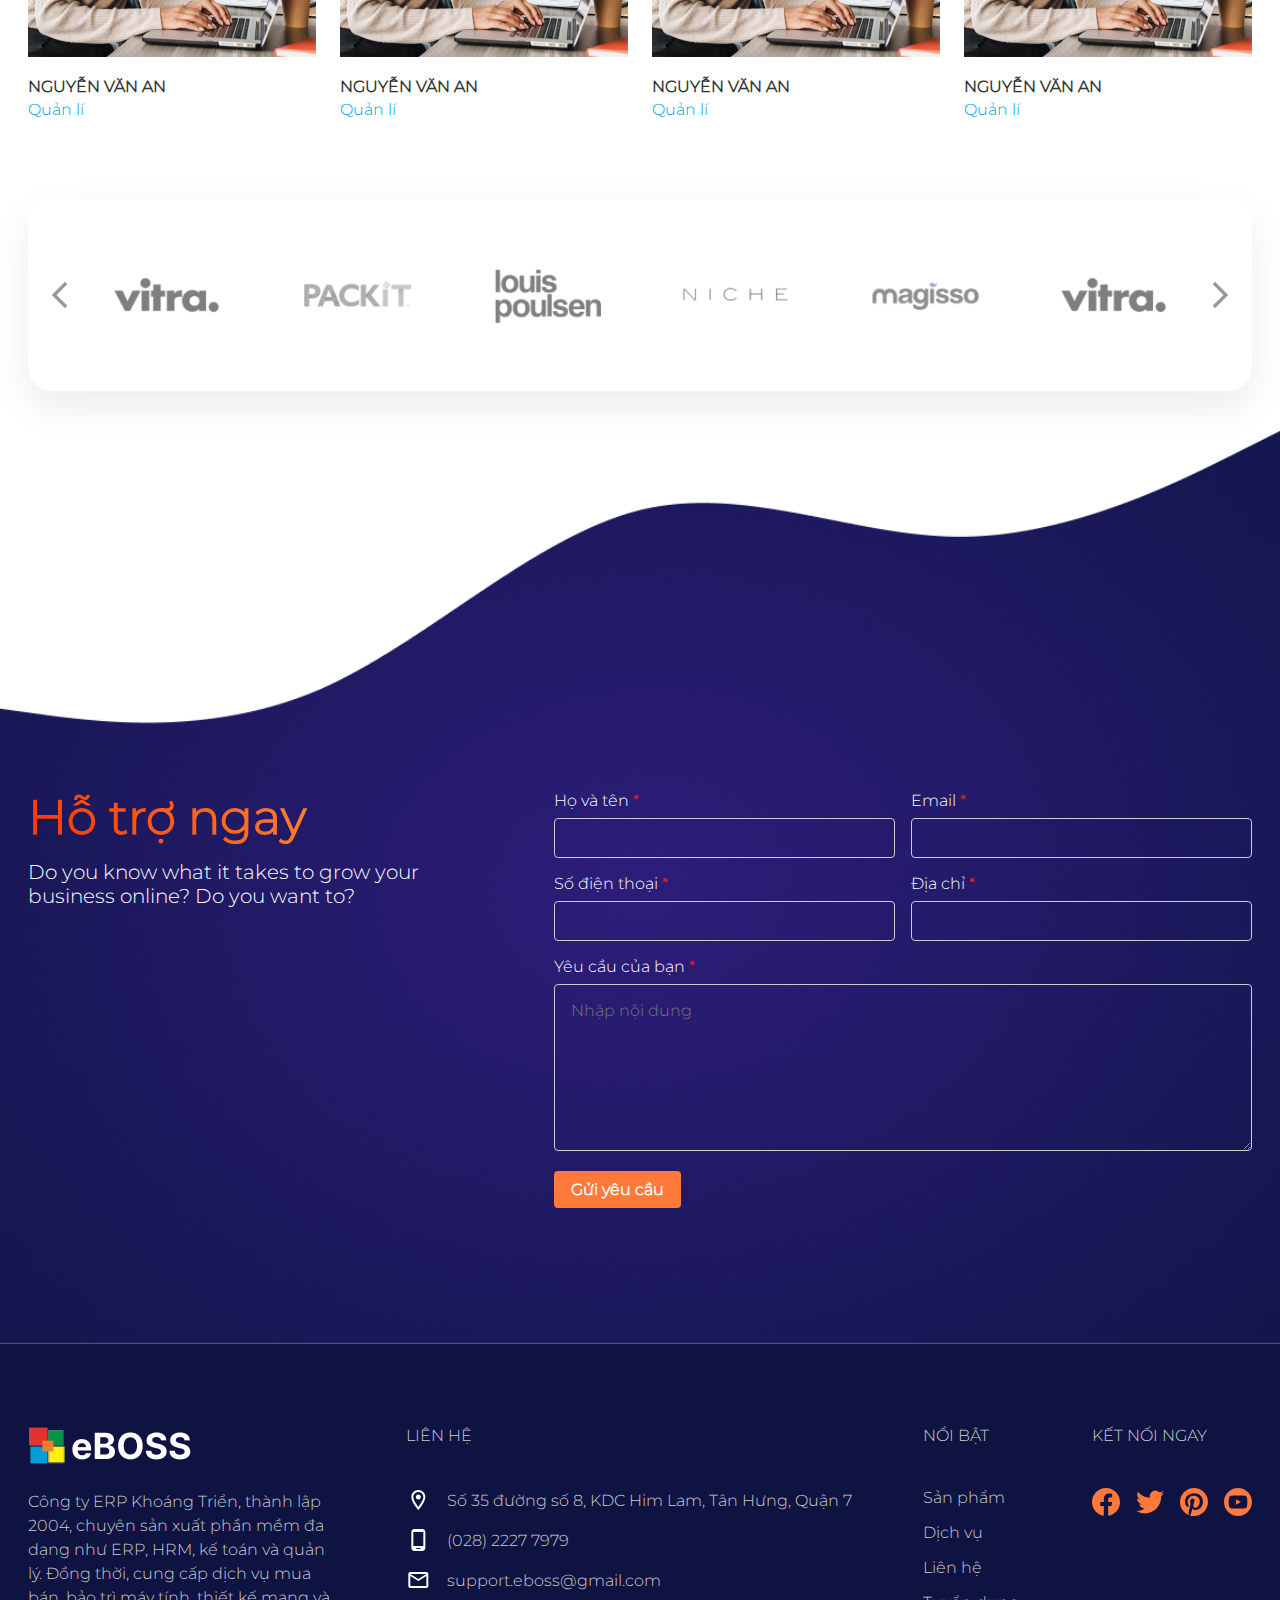
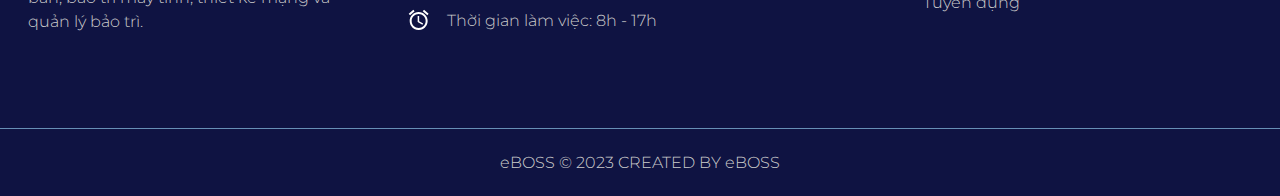
<file: about.html>
<!doctype html>
<html lang="en">
    <head>
        <meta charset="utf-8">
        <meta name="viewport" content="width=device-width, initial-scale=1">
        <title>eBOSS.vn</title>
        <link rel="icon" type="image/x-icon" href="./src/images/favicon.ico">
        <link href="https://cdn.jsdelivr.net/npm/bootstrap@5.2.3/dist/css/bootstrap.min.css" rel="stylesheet" crossorigin="anonymous">
        <link rel="stylesheet" href="https://fonts.googleapis.com/css2?family=Material+Symbols+Outlined:opsz,wght,FILL,GRAD@20..48,100..700,0..1,-50..200" />
        <link href="./src/css/style.css" rel="stylesheet">
        <link href="./src/css/font.css" rel="stylesheet">
        <link href="./src/css/color.css" rel="stylesheet">
        <link href="./src/css/index.css" rel="stylesheet">
        <link href="./src/css/about.css" rel="stylesheet">
    </head>
    <body>
        <header class="header">
            <div class="l-container">
                <nav class="nav-menu navbar navbar-expand-lg navbar-light">
                    <div class="logo">
                        <a href="index.html"><img src="./src/images/Logo.png" alt="logo"></a>
                    </div>
                    <div class="btn-humberger" onclick="funcShowMenu()">
                        <svg xmlns="http://www.w3.org/2000/svg" width="32" height="32" viewBox="0 0 25 25" fill="none">
                            <path d="M3.58813 12.3181H21.5881" stroke="currentColor" stroke-width="2" stroke-linecap="round" stroke-linejoin="round"/>
                            <path d="M3.58813 6.31812H21.5881" stroke="currentColor" stroke-width="2" stroke-linecap="round" stroke-linejoin="round"/>
                            <path d="M3.58813 18.3181H21.5881" stroke="currentColor" stroke-width="2" stroke-linecap="round" stroke-linejoin="round"/>
                        </svg>
                    </div>
                    <div id="navMenuList" class="navMenuHeader">
                        <div class="icon-close">
                            <svg onclick="funcShowMenu()" xmlns="http://www.w3.org/2000/svg" width="32" height="32" viewBox="0 0 25 25" fill="none">
                                <path d="M18.9758 6.41919L6.97583 18.4192" stroke="currentColor" stroke-width="2" stroke-linecap="round" stroke-linejoin="round"/>
                                <path d="M6.97583 6.41919L18.9758 18.4192" stroke="currentColor" stroke-width="2" stroke-linecap="round" stroke-linejoin="round"/>
                            </svg>
                        </div>
                        <ul  class="menu-list navbar-nav">
                            <li class="nav-item"><a href="index.html">Trang chủ</a></li>
                            <li><a href="about.html">Giới thiệu</a></li>
                            <li class="tdropdown">
                                <a class="menu-items__link" href="product.html">Sản phẩm <img class="dropdown-icon" src="./src/images/right-button.svg" alt="down-icon"></a>
                                <ul class="tdropdown-menu">
                                    <li><a href="product.html">Phần mềm quản lí</a></li>
                                    <li><a href="#">Dịch vụ phẩn mềm</a></li>
                                </ul>
                            </li>
                            <li class="tdropdown">
                                <a class="menu-items__link" href="service.html">Dịch vụ <img class="dropdown-icon" src="./src/images/right-button.svg" alt="down-icon"></a>
                                <ul class="tdropdown-menu">
                                    <li><a href="service-detail.html">Thiết bị ICT</a></li>
                                    <li><a href="#">Phần mềm bản quyền</a></li>
                                </ul>
                            </li>
                            <li><a href="blog.html">Tin tức</a></li>
                            <li><a href="recruitment.html">Tuyển dụng</a></li>
                            <li><a href="contact.html">Liên hệ</a></li>
                            <div class="language-dropdown">
                                <button class="dropdown-toggle" id="languageDropdown">
                                    <img src="./src/images/logo-vn.png" alt="Ngôn ngữ 1" class="language-icon-main">
                                    <!-- <span class="dropdown-icon-main">▼</span> -->
                                </button>
                                <ul class="dropdown-menu dropdown-menu-right" aria-labelledby="languageDropdown">
                                    <li>
                                        <a href="#">
                                            <img src="./src/images/logo-vn.png" alt="Ngôn ngữ 1" class="language-icon-show">
                                            <span class="language-text-show">Việt Nam</span>
                                        </a>
                                    </li>
                                    <li>
                                        <a href="#">
                                            <img src="./src/images/us.png" alt="Ngôn ngữ 2" class="language-icon-show">
                                            <span class="language-text-show">Engligh</span>
                                        </a>
                                    </li>
                                    <!-- Thêm các ngôn ngữ khác ở đây -->
                                </ul>
                            </div>
                            
                        </ul>
                    </div>
                    <div onclick="closeMenu()" id="overlayBG" class="overlay-bg"></div>
                </nav>
            </div>
        </header>

        <!-- Banner Start -->
        <section class="st-banner">
            <div class="l-container">
                <h1>Giới thiệu</h1>
            </div>
        </section>
        <!-- Banner End -->

        <!-- About us Start -->
        <section class="section st-about">
            <div class="l-container">
                <div class="ct-title text-center">
                    <div class="subtitle">VỀ CHÚNG TÔI</div>
                    <div class="title">Công ty phần mềm ERP Khoáng Triển</div>
                </div>
                <div class="about-content">
                    ERP - Phần mềm quản trị doanh nghiệp, một giải pháp chuyển đổi mô hình kinh doanh từ truyền thống sang công nghệ hóa. Không chỉ giúp doanh nghiệp tiết kiệm tối đa chi phí vận hành, nhân sự, thời gian, mà còn hỗ trợ doanh nghiệp kiểm soát chặt chẽ quy trình kinh doanh, tài chính, số hóa văn bản. <br/> <br/>

                    Với những ưu điểm nổi trội về sự minh bạch dữ liệu, bảo mật hệ thống, tính năng linh hoạt, phần mềm ERP còn được các chuyên gia về trải nghiệm người dùng thiết kế giao diện một cách đơn giản và dễ sử dụng, hỗ trợ đa nền tảng và đa ngôn ngữ. ERP - một giải pháp tuyệt vời dành cho mọi doanh nghiệp.
                </div>
            </div>
        </section>
        <!-- About us End -->

        <!-- History Start -->
        <section class="section st-history">
            <div class="l-container">
                <div class="ct-title text-center">
                    <!-- <div class="subtitle">VỀ CHÚNG TÔI</div> -->
                    <div class="title">LỊCH SỬ HÌNH THÀNH VÀ PHÁT TRIỂN</div>
                </div>
                <div class="history-content">
                    <div class="history-item">
                        <h2>2004</h2>
                        <div class="text">Công ty TNHH phần mềm ERP Khoáng Triển được thành lập vào năm 2004.</div>
                    </div>
                    <div class="history-item">
                        <h2>2008 - 2009</h2>
                        <div class="text">Công ty TNHH phần mềm ERP Khoáng Triển được thành lập vào năm 2004. Công ty TNHH phần mềm ERP Khoáng Triển được thành lập vào năm 2004. Công ty TNHH phần mềm ERP Khoáng Triển được thành lập vào năm 2004.</div>
                    </div>
                    <div class="history-item">
                        <h2>2016</h2>
                        <div class="text">Công ty TNHH phần mềm ERP Khoáng Triển được thành lập vào năm 2004.</div>
                    </div>
                    <div class="history-item">
                        <h2>2023</h2>
                        <div class="text">Công ty TNHH phần mềm ERP Khoáng Triển được thành lập vào năm 2004.</div>
                    </div>
                </div>
            </div>
        </section>
        <!-- History End -->

        <!-- Mission And Vision Start -->
        <section class="section st-vision">
            <div class="l-container">
                <div class="ct-title text-center">
                    <div class="title">TẦM NHÌN VÀ SỨ MỆNH</div>
                </div>
                <div class="vision">
                    <div class="vision-item text-center">
                        <img class="vision-img" src="./src/images/about/connectdevelop.png" alt="vision 1">
                        <h3 class="vision-title">Định hướng công nghệ</h3>
                        <div class="vision-desc">Simple setup with the most popular ecommerce platforms. Automatic syncing.</div>
                    </div>
                    <div class="vision-item text-center">
                        <img class="vision-img" src="./src/images/about/users.png" alt="vision 1">
                        <h3 class="vision-title">Trải nghiệm người dùng</h3>
                        <div class="vision-desc">Simple setup with the most popular ecommerce platforms. Automatic syncing.</div>
                    </div>
                    <div class="vision-item text-center">
                        <img class="vision-img" src="./src/images/about/thumbs-up.png" alt="vision 1">
                        <h3 class="vision-title">Giải pháp linh hoạt</h3>
                        <div class="vision-desc">Simple setup with the most popular ecommerce platforms. Automatic syncing.</div>
                    </div>
                </div>
            </div>
        </section>
        <!-- Mission And Vision End -->

        <!-- Core Value Start -->
        <section class="section st-value">
            <div class="l-container">
                <div class="value">
                    <div class="value-content">
                        <div class="ct-title">
                            <div class="title">GIÁ TRỊ CỐT LÕI</div>
                        </div>
                        <div class="value-subtitle">
                            In a professional context it often happens that private or corporate clients corder a publication to be made and presented. In a professional context it often happens that private or corporate clients corder a publication to be made and presented. In a professional context it often happens that private or corporate clients corder a publication to be made and presented.
                        </div>
                    </div>
                    <div class="value-list">
                        <div class="value-item text-center">
                            <img class="value-img" src="./src/images/about/wifi.svg" alt="value 1">
                            <h3 class="value-title">Sáng tạo</h3>
                            <div class="value-desc">Simple setup with the most popular ecommerce platforms. Automatic syncing.</div>
                        </div>
                        <div class="value-item text-center">
                            <img class="value-img" src="./src/images/about/Target.svg" alt="value 1">
                            <h3 class="value-title">Thích ứng</h3>
                            <div class="value-desc">Simple setup with the most popular ecommerce platforms. Automatic syncing.</div>
                        </div>
                        <div class="value-item text-center">
                            <img class="value-img" src="./src/images/about/sun.svg" alt="value 1">
                            <h3 class="value-title">Tư duy</h3>
                            <div class="value-desc">Simple setup with the most popular ecommerce platforms. Automatic syncing.</div>
                        </div>
                        <div class="value-item text-center">
                            <img class="value-img" src="./src/images/about/check-circle.svg" alt="value 1">
                            <h3 class="value-title">Linh hoạt</h3>
                            <div class="value-desc">Simple setup with the most popular ecommerce platforms. Automatic syncing.</div>
                        </div>
                    </div>
                </div>
            </div>
        </section>
        <!-- Core Value End -->

        <!-- Personnel Start -->
        <section class="section st-personnel">
            <div class="l-container">
                <div class="ct-title text-center">
                    <div class="title">ĐỘI NGŨ NHÂN SỰ</div>
                </div>
                <div class="personnel">
                    <div class="personnel-item">
                        <img class="personnel-img" src="./src/images/about/per1.jpg" alt="personnel">
                        <div class="personnel-name">NGUYỄN VĂN AN</div>
                        <div class="personnel-pos">Quản lí</div>
                    </div>
                    <div class="personnel-item">
                        <img class="personnel-img" src="./src/images/about/per1.jpg" alt="personnel">
                        <div class="personnel-name">NGUYỄN VĂN AN</div>
                        <div class="personnel-pos">Quản lí</div>
                    </div>
                    <div class="personnel-item">
                        <img class="personnel-img" src="./src/images/about/per1.jpg" alt="personnel">
                        <div class="personnel-name">NGUYỄN VĂN AN</div>
                        <div class="personnel-pos">Quản lí</div>
                    </div>
                    <div class="personnel-item">
                        <img class="personnel-img" src="./src/images/about/per1.jpg" alt="personnel">
                        <div class="personnel-name">NGUYỄN VĂN AN</div>
                        <div class="personnel-pos">Quản lí</div>
                    </div>
                    <div class="personnel-item">
                        <img class="personnel-img" src="./src/images/about/per1.jpg" alt="personnel">
                        <div class="personnel-name">NGUYỄN VĂN AN</div>
                        <div class="personnel-pos">Quản lí</div>
                    </div>
                    <div class="personnel-item">
                        <img class="personnel-img" src="./src/images/about/per1.jpg" alt="personnel">
                        <div class="personnel-name">NGUYỄN VĂN AN</div>
                        <div class="personnel-pos">Quản lí</div>
                    </div>
                    <div class="personnel-item">
                        <img class="personnel-img" src="./src/images/about/per1.jpg" alt="personnel">
                        <div class="personnel-name">NGUYỄN VĂN AN</div>
                        <div class="personnel-pos">Quản lí</div>
                    </div>
                    <div class="personnel-item">
                        <img class="personnel-img" src="./src/images/about/per1.jpg" alt="personnel">
                        <div class="personnel-name">NGUYỄN VĂN AN</div>
                        <div class="personnel-pos">Quản lí</div>
                    </div>
                </div>
            </div>
        </section>
        <!-- Personnel End -->

        <!-- Partner Start -->
        <section class="section">
            <div class="l-container">
                <div id="recipeCarousel" class="carousel slide ct-carousel-partner" data-bs-ride="carousel">
                    <div class="carousel-inner" role="listbox">
                        <div class="carousel-item active">
                            <div class="col-lg-2 col-sm-6 p-2 col-12">
                                <div class="card1">
                                    <div class="card-img">
                                        <img src="./src/images/partner/Rectangle 61.jpg" class="img-fluid">
                                    </div>
                                </div>
                            </div>
                        </div>
                        <div class="carousel-item">
                            <div class="col-lg-2 col-sm-6 p-2 col-12">
                                <div class="card-item">
                                    <div class="card-img">
                                        <img src="./src/images/partner/Rectangle 63.jpg" class="img-fluid">
                                    </div>
                                </div>
                            </div>
                        </div>
                        <div class="carousel-item">
                            <div class="col-lg-2 col-sm-6 p-2 col-12">
                                <div class="card-item">
                                    <div class="card-img">
                                        <img src="./src/images/partner/Rectangle 66.jpg" class="img-fluid">
                                    </div>
                                </div>
                            </div>
                        </div>
                        <div class="carousel-item">
                            <div class="col-lg-2 col-sm-6 p-2 col-12">
                                <div class="card-item">
                                    <div class="card-img">
                                        <img src="./src/images/partner/Rectangle 68.jpg" class="img-fluid">
                                    </div>
                                </div>
                            </div>
                        </div>
                        <div class="carousel-item">
                            <div class="col-lg-2 col-md-6 p-2 col-12">
                                <div class="card-item">
                                    <div class="card-img">
                                        <img src="./src/images/partner/Rectangle 69.jpg" class="img-fluid">
                                    </div>
                                </div>
                            </div>
                        </div>
                    </div>
                    <a class="carousel-control-prev bg-transparent" href="#recipeCarousel" role="button" data-bs-slide="prev">
                        <span class="carousel-control-prev-icon" aria-hidden="true"></span>
                    </a>
                    <a class="carousel-control-next bg-transparent" href="#recipeCarousel" role="button" data-bs-slide="next">
                        <span class="carousel-control-next-icon" aria-hidden="true"></span>
                    </a>
                </div>
            </div>
        </section>
        <!-- Partner End -->

        <!-- Support Start -->
        <section class="section st-support">
            <div class="st-support__bgtop"></div>
            <div class="l-container">
                <div class="support">
                    <div class="support-text">
                        <h3>Hỗ trợ ngay</h3>
                        <div class="support-subtitle">
                            Do you know what it takes to grow your business online? Do you want to?
                        </div>
                    </div>
                    <div class="support-form">
                        <div class="form">
                            <div class="form-line">
                                <div class="form-item">
                                    <div class="form-title">Họ và tên <span>*</span></div>
                                    <div><input type="text"></div>
                                </div>
                                <div class="form-item">
                                    <div class="form-title">Email <span>*</span></div>
                                    <div><input type="email"></div>
                                </div>
                            </div>
                            <div class="form-line">
                                <div class="form-item">
                                    <div class="form-title">Số điện thoại <span>*</span></div>
                                    <div><input type="text"></div>
                                </div>
                                <div class="form-item">
                                    <div class="form-title">Địa chỉ <span>*</span></div>
                                    <div><input type="text"></div>
                                </div>
                            </div>
                            <div class="form-line">
                                <div class="form-item">
                                    <div class="form-title">Yêu cầu của bạn <span>*</span></div>
                                    <textarea placeholder="Nhập nội dung" cols="30" rows="7"></textarea>
                                </div>
                            </div>
                        </div>
                        <div>
                            <a class="button-primary link" href="#">Gửi yêu cầu</a>
                        </div>
                    </div>
                </div>
            </div>
        </section>
        <!-- Support End -->

        <!-- Footer Start -->
        <footer class="footer">
        <div class="l-container">
            <div class="footer-content">
                <div class="ft-w-25 footer-info">
                    <a href="#"><img src="./src/images/Logo.png" alt="Logo"></a>
                    <div class="footer-info__desc">Công ty ERP Khoáng Triển, thành lập 2004, chuyên sản xuất phần mềm đa dạng như ERP, HRM, kế toán và quản lý. Đồng thời, cung cấp dịch vụ mua bán, bảo trì máy tính, thiết kế mạng và quản lý bảo trì.</div>
                </div>
                <div class="ft-w-25 footer-contact">
                    <h4>LIÊN HỆ</h4>
                    <div class="footer-list">
                        <div class="footer-item">
                            <svg xmlns="http://www.w3.org/2000/svg" width="25" height="24" viewBox="0 0 25 24" fill="none">
                                <g clip-path="url(#clip0_23_1303)">
                                  <path d="M12.3333 2C8.46334 2 5.33334 5.13 5.33334 9C5.33334 14.25 12.3333 22 12.3333 22C12.3333 22 19.3333 14.25 19.3333 9C19.3333 5.13 16.2033 2 12.3333 2ZM7.33334 9C7.33334 6.24 9.57334 4 12.3333 4C15.0933 4 17.3333 6.24 17.3333 9C17.3333 11.88 14.4533 16.19 12.3333 18.88C10.2533 16.21 7.33334 11.85 7.33334 9Z" fill="white"/>
                                  <path d="M12.3333 11.5C13.7141 11.5 14.8333 10.3807 14.8333 9C14.8333 7.61929 13.7141 6.5 12.3333 6.5C10.9526 6.5 9.83334 7.61929 9.83334 9C9.83334 10.3807 10.9526 11.5 12.3333 11.5Z" fill="white"/>
                                </g>
                                <defs>
                                  <clipPath id="clip0_23_1303">
                                    <rect width="24" height="24" fill="white" transform="translate(0.333344)"/>
                                  </clipPath>
                                </defs>
                            </svg>
                            <div class="footer-item__text">
                                Số 35 đường số 8, KDC Him Lam, Tân Hưng, Quận 7
                            </div>
                        </div>
                        <div class="footer-item">
                            <svg xmlns="http://www.w3.org/2000/svg" width="25" height="24" viewBox="0 0 25 24" fill="none">
                                <g clip-path="url(#clip0_23_1306)">
                                  <path d="M16.3333 1H8.33334C6.67334 1 5.33334 2.34 5.33334 4V20C5.33334 21.66 6.67334 23 8.33334 23H16.3333C17.9933 23 19.3333 21.66 19.3333 20V4C19.3333 2.34 17.9933 1 16.3333 1ZM17.3333 18H7.33334V4H17.3333V18ZM14.3333 21H10.3333V20H14.3333V21Z" fill="white"/>
                                </g>
                                <defs>
                                  <clipPath id="clip0_23_1306">
                                    <rect width="24" height="24" fill="white" transform="translate(0.333344)"/>
                                  </clipPath>
                                </defs>
                            </svg>
                            <div class="footer-item__text">
                                <a class="ct-link" href="tel:+(028) 2227 7979">(028) 2227 7979</a>
                            </div>
                        </div>
                        <div class="footer-item">
                            <svg xmlns="http://www.w3.org/2000/svg" width="25" height="24" viewBox="0 0 25 24" fill="none">
                                <g clip-path="url(#clip0_23_1309)">
                                  <path d="M22.3333 6C22.3333 4.9 21.4333 4 20.3333 4H4.33334C3.23334 4 2.33334 4.9 2.33334 6V18C2.33334 19.1 3.23334 20 4.33334 20H20.3333C21.4333 20 22.3333 19.1 22.3333 18V6ZM20.3333 6L12.3333 10.99L4.33334 6H20.3333ZM20.3333 18H4.33334V8L12.3333 13L20.3333 8V18Z" fill="white"/>
                                </g>
                                <defs>
                                  <clipPath id="clip0_23_1309">
                                    <rect width="24" height="24" fill="white" transform="translate(0.333344)"/>
                                  </clipPath>
                                </defs>
                            </svg>
                            <div class="footer-item__text">
                                <a class="ct-link" href="mailto:support.eboss@gmail.com">support.eboss@gmail.com</a>
                            </div>
                        </div>
                        <div class="footer-item">
                            <svg xmlns="http://www.w3.org/2000/svg" width="25" height="24" viewBox="0 0 25 24" fill="none">
                                <g clip-path="url(#clip0_315_1924)">
                                  <path d="M13.1667 8.00006H11.6667V14.0001L16.4167 16.8501L17.1667 15.6201L13.1667 13.2501V8.00006ZM18.0037 1.81006L22.6107 5.65506L21.3307 7.19006L16.7207 3.34706L18.0037 1.81006ZM7.32966 1.81006L8.61166 3.34606L4.00366 7.19006L2.72366 5.65406L7.32966 1.81006ZM12.6667 4.00006C7.69666 4.00006 3.66666 8.03006 3.66666 13.0001C3.66666 17.9701 7.69666 22.0001 12.6667 22.0001C17.6367 22.0001 21.6667 17.9701 21.6667 13.0001C21.6667 8.03006 17.6367 4.00006 12.6667 4.00006ZM12.6667 20.0001C8.80666 20.0001 5.66666 16.8601 5.66666 13.0001C5.66666 9.14006 8.80666 6.00006 12.6667 6.00006C16.5267 6.00006 19.6667 9.14006 19.6667 13.0001C19.6667 16.8601 16.5267 20.0001 12.6667 20.0001Z" fill="white"/>
                                </g>
                                <defs>
                                  <clipPath id="clip0_315_1924">
                                    <rect width="24" height="24" fill="white" transform="translate(0.666656)"/>
                                  </clipPath>
                                </defs>
                            </svg>
                            <div class="footer-item__text">
                                Thời gian làm việc: 8h - 17h
                            </div>
                        </div>
                    </div>
                </div>
                <div class="ft-w-25 footer-hot">
                    <h4>NỔI BẬT</h4>
                    <div class="footer-list">
                        <div class="footer-item">
                            <div class="footer-item__text">
                                <a class="ct-link" href="product.html">Sản phẩm</a>
                            </div>
                        </div>
                        <div class="footer-item">
                            <div class="footer-item__text">
                                <a class="ct-link" href="service.html">Dịch vụ</a>
                            </div>
                        </div>
                        <div class="footer-item">
                            <div class="footer-item__text">
                                <a class="ct-link" href="contact.html">Liên hệ</a>
                            </div>
                        </div>
                        <div class="footer-item">
                            <div class="footer-item__text">
                                <a class="ct-link" href="recruitment.html">Tuyển dụng</a>
                            </div>
                        </div>
                    </div>
                </div>
                <div class="ft-w-25 footer-social">
                    <h4>KẾT NỐI NGAY</h4>
                    <div class="footer-social__list">
                        <a href="#">
                            <svg xmlns="http://www.w3.org/2000/svg" width="28" height="28" viewBox="0 0 24 24" fill="none">
                                <g clip-path="url(#clip0_23_1324)">
                                  <path d="M24 12C24 5.37258 18.6274 0 12 0C5.37258 0 0 5.37258 0 12C0 17.9895 4.3882 22.954 10.125 23.8542V15.4688H7.07812V12H10.125V9.35625C10.125 6.34875 11.9166 4.6875 14.6576 4.6875C15.9701 4.6875 17.3438 4.92188 17.3438 4.92188V7.875H15.8306C14.34 7.875 13.875 8.80008 13.875 9.75V12H17.2031L16.6711 15.4688H13.875V23.8542C19.6118 22.954 24 17.9895 24 12Z" fill="currentColor"/>
                                </g>
                                <defs>
                                  <clipPath id="clip0_23_1324">
                                    <rect width="24" height="24" fill="white"/>
                                  </clipPath>
                                </defs>
                            </svg>
                        </a>
                        <a href="#">
                            <svg xmlns="http://www.w3.org/2000/svg" width="28" height="28" viewBox="0 0 24 24" fill="none">
                                <g clip-path="url(#clip0_23_1325)">
                                  <path d="M7.55016 21.7502C16.6045 21.7502 21.5583 14.2469 21.5583 7.74211C21.5583 7.53117 21.5536 7.31554 21.5442 7.1046C22.5079 6.40771 23.3395 5.5445 24 4.55554C23.1025 4.95484 22.1496 5.21563 21.1739 5.32898C22.2013 4.71315 22.9705 3.74572 23.3391 2.60601C22.3726 3.1788 21.3156 3.58286 20.2134 3.80085C19.4708 3.01181 18.489 2.48936 17.4197 2.3143C16.3504 2.13923 15.2532 2.32129 14.2977 2.83234C13.3423 3.34339 12.5818 4.15495 12.1338 5.14156C11.6859 6.12816 11.5754 7.23486 11.8195 8.29054C9.86249 8.19233 7.94794 7.68395 6.19998 6.79834C4.45203 5.91274 2.90969 4.66968 1.67297 3.14976C1.0444 4.23349 0.852057 5.51589 1.13503 6.73634C1.418 7.95678 2.15506 9.02369 3.19641 9.72023C2.41463 9.69541 1.64998 9.48492 0.965625 9.10617V9.1671C0.964925 10.3044 1.3581 11.4068 2.07831 12.287C2.79852 13.1672 3.80132 13.7708 4.91625 13.9952C4.19206 14.1934 3.43198 14.2222 2.69484 14.0796C3.00945 15.0577 3.62157 15.9131 4.44577 16.5266C5.26997 17.14 6.26512 17.4808 7.29234 17.5015C5.54842 18.8714 3.39417 19.6144 1.17656 19.6109C0.783287 19.6103 0.390399 19.5861 0 19.5387C2.25286 20.984 4.87353 21.7516 7.55016 21.7502Z" fill="currentColor"/>
                                </g>
                                <defs>
                                  <clipPath id="clip0_23_1325">
                                    <rect width="24" height="24" fill="white"/>
                                  </clipPath>
                                </defs>
                            </svg>
                        </a>
                        <a href="#">
                            <svg xmlns="http://www.w3.org/2000/svg" width="28" height="28" viewBox="0 0 24 24" fill="none">
                                <path d="M12 0C5.37188 0 0 5.37188 0 12C0 17.0859 3.16406 21.4266 7.62656 23.175C7.52344 22.2234 7.425 20.7703 7.66875 19.7344C7.88906 18.7969 9.075 13.7719 9.075 13.7719C9.075 13.7719 8.71406 13.0547 8.71406 11.9906C8.71406 10.3219 9.67969 9.075 10.8844 9.075C11.9062 9.075 12.4031 9.84375 12.4031 10.7672C12.4031 11.7984 11.7469 13.3359 11.4094 14.7609C11.1281 15.9562 12.0094 16.9313 13.1859 16.9313C15.3187 16.9313 16.9594 14.6812 16.9594 11.4375C16.9594 8.56406 14.8969 6.55313 11.9484 6.55313C8.53594 6.55313 6.52969 9.1125 6.52969 11.7609C6.52969 12.7922 6.92812 13.8984 7.425 14.4984C7.52344 14.6156 7.5375 14.7234 7.50937 14.8406C7.42031 15.2203 7.21406 16.0359 7.17656 16.2C7.125 16.4203 7.00313 16.4672 6.77344 16.3594C5.27344 15.6609 4.33594 13.4719 4.33594 11.7094C4.33594 7.92188 7.0875 4.44844 12.2625 4.44844C16.425 4.44844 19.6594 7.41563 19.6594 11.3813C19.6594 15.5156 17.0531 18.8438 13.4344 18.8438C12.2203 18.8438 11.0766 18.2109 10.6828 17.4656C10.6828 17.4656 10.0828 19.7578 9.9375 20.3203C9.66562 21.3609 8.93437 22.6688 8.44687 23.4656C9.57187 23.8125 10.7625 24 12 24C18.6281 24 24 18.6281 24 12C24 5.37188 18.6281 0 12 0Z" fill="currentColor"/>
                            </svg>
                        </a>
                        <a href="#">
                            <svg xmlns="http://www.w3.org/2000/svg" width="28" height="28" viewBox="0 0 24 24" fill="none">
                                <g clip-path="url(#clip0_23_1327)">
                                  <path d="M10.3635 14.3789L14.5454 12L10.3635 9.62109V14.3789Z" fill="currentColor"/>
                                  <path d="M12 0C5.37258 0 0 5.37258 0 12C0 18.6274 5.37258 24 12 24C18.6274 24 24 18.6274 24 12C24 5.37258 18.6274 0 12 0ZM19.6657 15.8761C19.5753 16.2165 19.397 16.5273 19.1487 16.7772C18.9004 17.027 18.5909 17.2073 18.251 17.2999C17.0034 17.6363 12 17.6362 12 17.6362C12 17.6362 6.99656 17.6363 5.74898 17.2999C5.40912 17.2073 5.09955 17.027 4.85127 16.7772C4.60299 16.5273 4.42472 16.2165 4.3343 15.8761C4.00008 14.6203 4.00008 12 4.00008 12C4.00008 12 4.00008 9.37969 4.3343 8.12391C4.42472 7.78345 4.60299 7.47273 4.85127 7.22285C5.09955 6.97296 5.40912 6.79269 5.74898 6.70008C6.99656 6.36375 12 6.36375 12 6.36375C12 6.36375 17.0034 6.36375 18.251 6.70008C18.5909 6.79269 18.9004 6.97296 19.1487 7.22285C19.397 7.47273 19.5753 7.78345 19.6657 8.12391C19.9999 9.37969 19.9999 12 19.9999 12C19.9999 12 19.9999 14.6203 19.6657 15.8761Z" fill="currentColor"/>
                                </g>
                                <defs>
                                  <clipPath id="clip0_23_1327">
                                    <rect width="24" height="24" fill="white"/>
                                  </clipPath>
                                </defs>
                            </svg>
                        </a>
                    </div>
                </div>
            </div>    
        </div>
        <div class="copy-right text-center">
            eBOSS © 2023 CREATED BY eBOSS
        </div>
        </footer>
        <!-- Footer End -->

        <!-- Back to top Start -->
        <div id="backtotop" onclick="topFunction()">
            <svg xmlns="http://www.w3.org/2000/svg" width="24" height="24" viewBox="0 0 24 24" fill="none">
                <g clip-path="url(#clip0_321_1936)">
                <path d="M4 12L5.41 13.41L11 7.83V20H13V7.83L18.58 13.42L20 12L12 4L4 12Z" fill="white"/>
                </g>
                <defs>
                <clipPath id="clip0_321_1936">
                    <rect width="24" height="24" fill="white"/>
                </clipPath>
                </defs>
            </svg>
        </div>
        <script src="https://cdn.jsdelivr.net/npm/bootstrap@5.2.3/dist/js/bootstrap.bundle.min.js" crossorigin="anonymous"></script>
        <script src="./src/js/main.js"></script>
    </body>
</html>
</file>
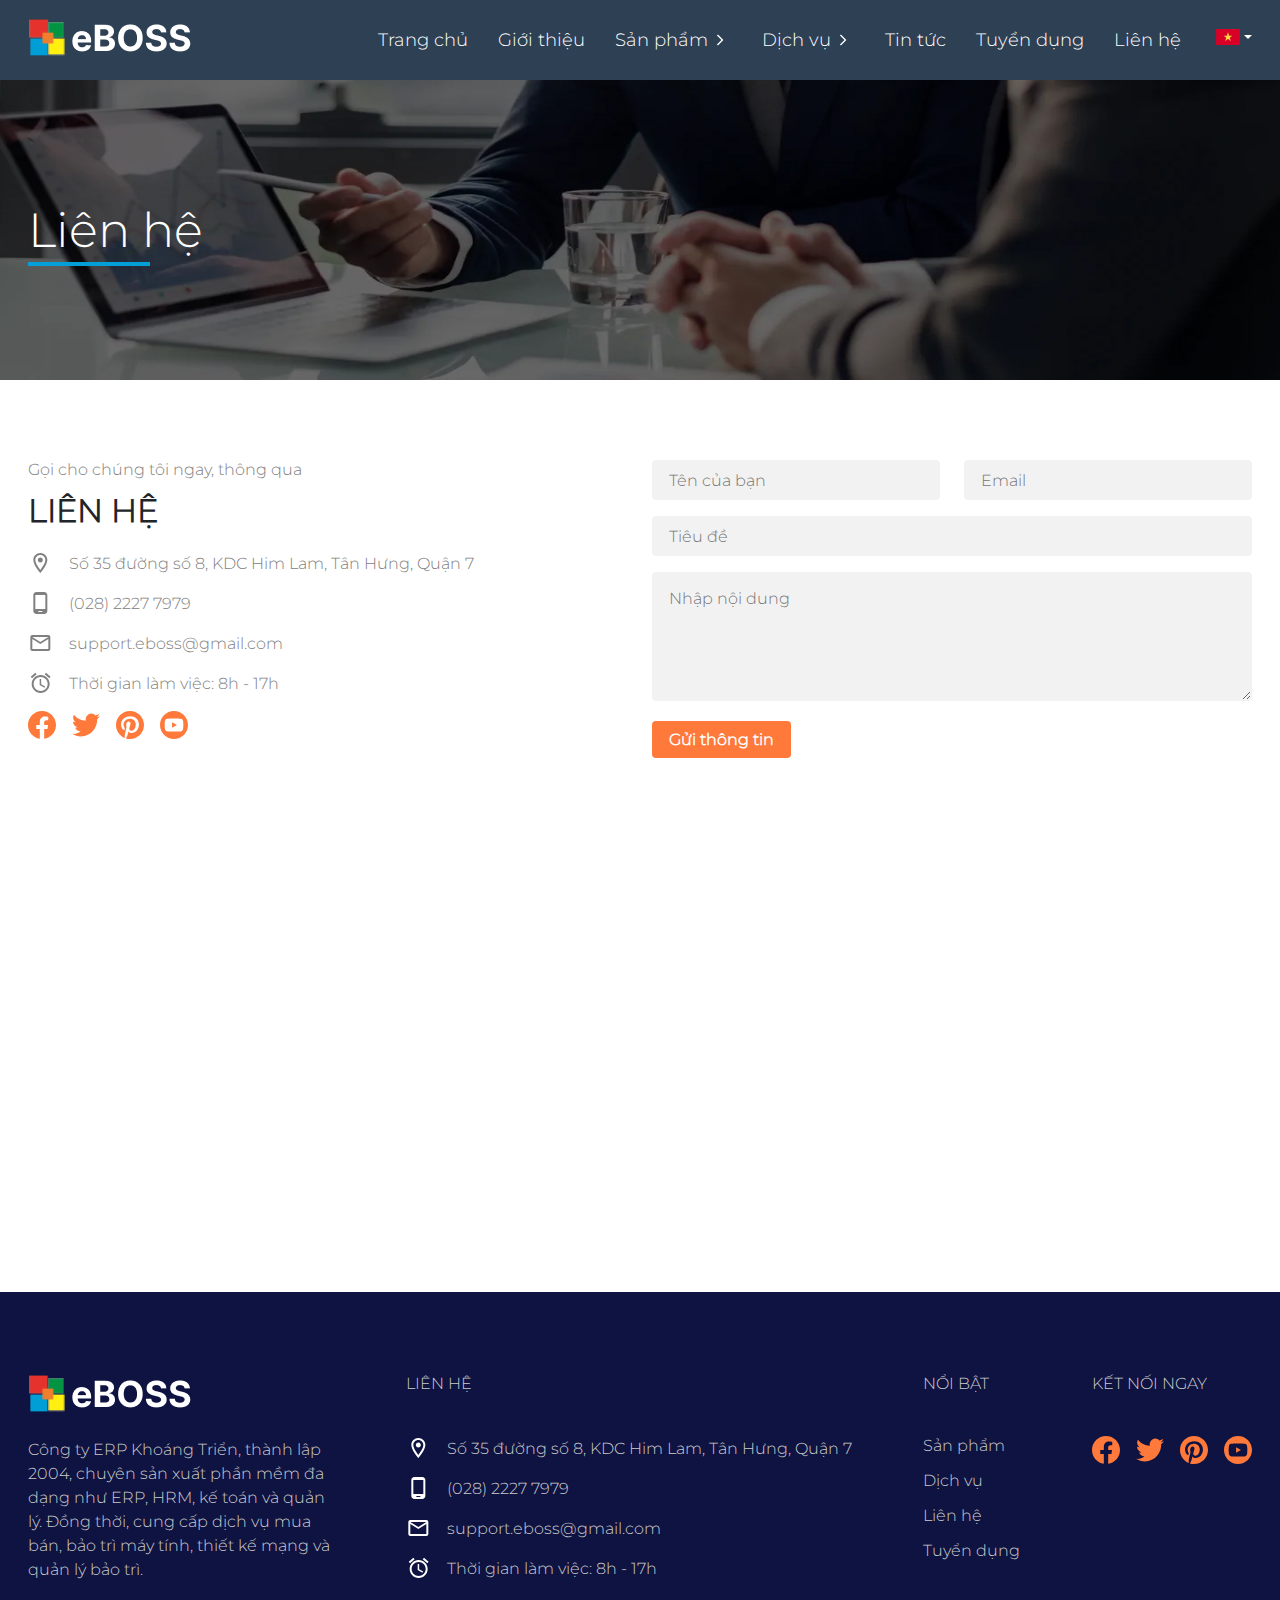
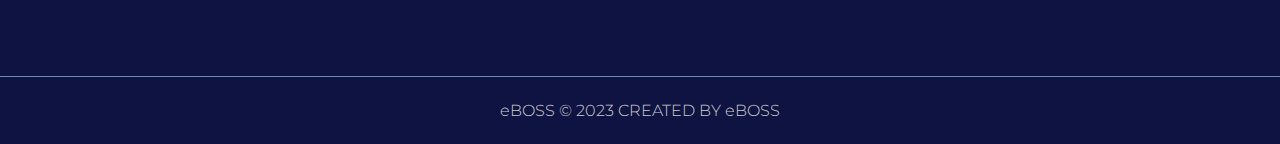
<file: contact.html>
<!doctype html>
<html lang="en">
    <head>
        <meta charset="utf-8">
        <meta name="viewport" content="width=device-width, initial-scale=1">
        <title>eBOSS.vn</title>
        <link rel="icon" type="image/x-icon" href="./src/images/favicon.ico">
        <link href="https://cdn.jsdelivr.net/npm/bootstrap@5.2.3/dist/css/bootstrap.min.css" rel="stylesheet" crossorigin="anonymous">
        <link rel="stylesheet" href="https://fonts.googleapis.com/css2?family=Material+Symbols+Outlined:opsz,wght,FILL,GRAD@20..48,100..700,0..1,-50..200" />
        <link href="./src/css/style.css" rel="stylesheet">
        <link href="./src/css/font.css" rel="stylesheet">
        <link href="./src/css/color.css" rel="stylesheet">
        <link href="./src/css/index.css" rel="stylesheet">
        <link href="./src/css/about.css" rel="stylesheet">
        <link href="./src/css/contact.css" rel="stylesheet">
    </head>
    <body>
        <header class="header">
            <div class="l-container">
                <nav class="nav-menu navbar navbar-expand-lg navbar-light">
                    <div class="logo">
                        <a href="index.html"><img src="./src/images/Logo.png" alt="logo"></a>
                    </div>
                    <div class="btn-humberger" onclick="funcShowMenu()">
                        <svg xmlns="http://www.w3.org/2000/svg" width="32" height="32" viewBox="0 0 25 25" fill="none">
                            <path d="M3.58813 12.3181H21.5881" stroke="currentColor" stroke-width="2" stroke-linecap="round" stroke-linejoin="round"/>
                            <path d="M3.58813 6.31812H21.5881" stroke="currentColor" stroke-width="2" stroke-linecap="round" stroke-linejoin="round"/>
                            <path d="M3.58813 18.3181H21.5881" stroke="currentColor" stroke-width="2" stroke-linecap="round" stroke-linejoin="round"/>
                        </svg>
                    </div>
                    <div id="navMenuList" class="navMenuHeader">
                        <div class="icon-close">
                            <svg onclick="funcShowMenu()" xmlns="http://www.w3.org/2000/svg" width="32" height="32" viewBox="0 0 25 25" fill="none">
                                <path d="M18.9758 6.41919L6.97583 18.4192" stroke="currentColor" stroke-width="2" stroke-linecap="round" stroke-linejoin="round"/>
                                <path d="M6.97583 6.41919L18.9758 18.4192" stroke="currentColor" stroke-width="2" stroke-linecap="round" stroke-linejoin="round"/>
                            </svg>
                        </div>
                        <ul  class="menu-list navbar-nav">
                            <li class="nav-item"><a href="index.html">Trang chủ</a></li>
                            <li><a href="about.html">Giới thiệu</a></li>
                            <li class="tdropdown">
                                <a class="menu-items__link" href="product.html">Sản phẩm <img class="dropdown-icon" src="./src/images/right-button.svg" alt="down-icon"></a>
                                <ul class="tdropdown-menu">
                                    <li><a href="product.html">Phần mềm quản lí</a></li>
                                    <li><a href="#">Dịch vụ phẩn mềm</a></li>
                                </ul>
                            </li>
                            <li class="tdropdown">
                                <a class="menu-items__link" href="service.html">Dịch vụ <img class="dropdown-icon" src="./src/images/right-button.svg" alt="down-icon"></a>
                                <ul class="tdropdown-menu">
                                    <li><a href="service-detail.html">Thiết bị ICT</a></li>
                                    <li><a href="#">Phần mềm bản quyền</a></li>
                                </ul>
                            </li>
                            <li><a href="blog.html">Tin tức</a></li>
                            <li><a href="recruitment.html">Tuyển dụng</a></li>
                            <li><a href="contact.html">Liên hệ</a></li>
                            <div class="language-dropdown">
                                <button class="dropdown-toggle" id="languageDropdown">
                                    <img src="./src/images/logo-vn.png" alt="Ngôn ngữ 1" class="language-icon-main">
                                    <!-- <span class="dropdown-icon-main">▼</span> -->
                                </button>
                                <ul class="dropdown-menu dropdown-menu-right" aria-labelledby="languageDropdown">
                                    <li>
                                        <a href="#">
                                            <img src="./src/images/logo-vn.png" alt="Ngôn ngữ 1" class="language-icon-show">
                                            <span class="language-text-show">Việt Nam</span>
                                        </a>
                                    </li>
                                    <li>
                                        <a href="#">
                                            <img src="./src/images/us.png" alt="Ngôn ngữ 2" class="language-icon-show">
                                            <span class="language-text-show">Engligh</span>
                                        </a>
                                    </li>
                                    <!-- Thêm các ngôn ngữ khác ở đây -->
                                </ul>
                            </div>
                            
                        </ul>
                    </div>
                    <div onclick="closeMenu()" id="overlayBG" class="overlay-bg"></div>
                </nav>
            </div>
        </header>

        <!-- Banner Start -->
        <section class="st-banner">
            <div class="l-container">
                <h1>Liên hệ</h1>
            </div>
        </section>
        <!-- Banner End -->

        <!-- Contact Start -->
        <section class="section ct-p-80 st-contact">
            <div class="l-container">
                <div class="contact">
                    <div class="contact-info">
                        <div class="contact-subtitle">Gọi cho chúng tôi ngay, thông qua</div>
                        <h4>LIÊN HỆ</h4>
                        <div class="contact-list">
                            <div class="contact-item">
                                <svg xmlns="http://www.w3.org/2000/svg" width="25" height="24" viewBox="0 0 25 24" fill="none">
                                    <g clip-path="url(#clip0_23_1303)">
                                    <path d="M12.3333 2C8.46334 2 5.33334 5.13 5.33334 9C5.33334 14.25 12.3333 22 12.3333 22C12.3333 22 19.3333 14.25 19.3333 9C19.3333 5.13 16.2033 2 12.3333 2ZM7.33334 9C7.33334 6.24 9.57334 4 12.3333 4C15.0933 4 17.3333 6.24 17.3333 9C17.3333 11.88 14.4533 16.19 12.3333 18.88C10.2533 16.21 7.33334 11.85 7.33334 9Z" fill="#808080"/>
                                    <path d="M12.3333 11.5C13.7141 11.5 14.8333 10.3807 14.8333 9C14.8333 7.61929 13.7141 6.5 12.3333 6.5C10.9526 6.5 9.83334 7.61929 9.83334 9C9.83334 10.3807 10.9526 11.5 12.3333 11.5Z" fill="#808080"/>
                                    </g>
                                    <defs>
                                    <clipPath id="clip0_23_1303">
                                        <rect width="24" height="24" fill="white" transform="translate(0.333344)"/>
                                    </clipPath>
                                    </defs>
                                </svg>
                                <div class="contact-item__text">
                                    Số 35 đường số 8, KDC Him Lam, Tân Hưng, Quận 7
                                </div>
                            </div>
                            <div class="contact-item">
                                <svg xmlns="http://www.w3.org/2000/svg" width="25" height="24" viewBox="0 0 25 24" fill="none">
                                    <g clip-path="url(#clip0_23_1306)">
                                    <path d="M16.3333 1H8.33334C6.67334 1 5.33334 2.34 5.33334 4V20C5.33334 21.66 6.67334 23 8.33334 23H16.3333C17.9933 23 19.3333 21.66 19.3333 20V4C19.3333 2.34 17.9933 1 16.3333 1ZM17.3333 18H7.33334V4H17.3333V18ZM14.3333 21H10.3333V20H14.3333V21Z" fill="#808080"/>
                                    </g>
                                    <defs>
                                    <clipPath id="clip0_23_1306">
                                        <rect width="24" height="24" fill="white" transform="translate(0.333344)"/>
                                    </clipPath>
                                    </defs>
                                </svg>
                                <div class="contact-item__text">
                                    <a class="ct-link" href="tel:+(028) 2227 7979">(028) 2227 7979</a>
                                </div>
                            </div>
                            <div class="contact-item">
                                <svg xmlns="http://www.w3.org/2000/svg" width="25" height="24" viewBox="0 0 25 24" fill="none">
                                    <g clip-path="url(#clip0_23_1309)">
                                    <path d="M22.3333 6C22.3333 4.9 21.4333 4 20.3333 4H4.33334C3.23334 4 2.33334 4.9 2.33334 6V18C2.33334 19.1 3.23334 20 4.33334 20H20.3333C21.4333 20 22.3333 19.1 22.3333 18V6ZM20.3333 6L12.3333 10.99L4.33334 6H20.3333ZM20.3333 18H4.33334V8L12.3333 13L20.3333 8V18Z" fill="#808080"/>
                                    </g>
                                    <defs>
                                    <clipPath id="clip0_23_1309">
                                        <rect width="24" height="24" fill="white" transform="translate(0.333344)"/>
                                    </clipPath>
                                    </defs>
                                </svg>
                                <div class="contact-item__text">
                                    <a class="ct-link" href="mailto:support.eboss@gmail.com">support.eboss@gmail.com</a>
                                </div>
                            </div>
                            <div class="contact-item">
                                <svg xmlns="http://www.w3.org/2000/svg" width="25" height="24" viewBox="0 0 25 24" fill="none">
                                    <g clip-path="url(#clip0_315_1924)">
                                    <path d="M13.1667 8.00006H11.6667V14.0001L16.4167 16.8501L17.1667 15.6201L13.1667 13.2501V8.00006ZM18.0037 1.81006L22.6107 5.65506L21.3307 7.19006L16.7207 3.34706L18.0037 1.81006ZM7.32966 1.81006L8.61166 3.34606L4.00366 7.19006L2.72366 5.65406L7.32966 1.81006ZM12.6667 4.00006C7.69666 4.00006 3.66666 8.03006 3.66666 13.0001C3.66666 17.9701 7.69666 22.0001 12.6667 22.0001C17.6367 22.0001 21.6667 17.9701 21.6667 13.0001C21.6667 8.03006 17.6367 4.00006 12.6667 4.00006ZM12.6667 20.0001C8.80666 20.0001 5.66666 16.8601 5.66666 13.0001C5.66666 9.14006 8.80666 6.00006 12.6667 6.00006C16.5267 6.00006 19.6667 9.14006 19.6667 13.0001C19.6667 16.8601 16.5267 20.0001 12.6667 20.0001Z" fill="#808080"/>
                                    </g>
                                    <defs>
                                    <clipPath id="clip0_315_1924">
                                        <rect width="24" height="24" fill="white" transform="translate(0.666656)"/>
                                    </clipPath>
                                    </defs>
                                </svg>
                                <div class="contact-item__text">
                                    Thời gian làm việc: 8h - 17h
                                </div>
                            </div>
                        </div>
                        <div class="contact-social__list">
                            <a href="#">
                                <svg xmlns="http://www.w3.org/2000/svg" width="28" height="28" viewBox="0 0 24 24" fill="none">
                                    <g clip-path="url(#clip0_23_1324)">
                                      <path d="M24 12C24 5.37258 18.6274 0 12 0C5.37258 0 0 5.37258 0 12C0 17.9895 4.3882 22.954 10.125 23.8542V15.4688H7.07812V12H10.125V9.35625C10.125 6.34875 11.9166 4.6875 14.6576 4.6875C15.9701 4.6875 17.3438 4.92188 17.3438 4.92188V7.875H15.8306C14.34 7.875 13.875 8.80008 13.875 9.75V12H17.2031L16.6711 15.4688H13.875V23.8542C19.6118 22.954 24 17.9895 24 12Z" fill="currentColor"/>
                                    </g>
                                    <defs>
                                      <clipPath id="clip0_23_1324">
                                        <rect width="24" height="24" fill="white"/>
                                      </clipPath>
                                    </defs>
                                </svg>
                            </a>
                            <a href="#">
                                <svg xmlns="http://www.w3.org/2000/svg" width="28" height="28" viewBox="0 0 24 24" fill="none">
                                    <g clip-path="url(#clip0_23_1325)">
                                      <path d="M7.55016 21.7502C16.6045 21.7502 21.5583 14.2469 21.5583 7.74211C21.5583 7.53117 21.5536 7.31554 21.5442 7.1046C22.5079 6.40771 23.3395 5.5445 24 4.55554C23.1025 4.95484 22.1496 5.21563 21.1739 5.32898C22.2013 4.71315 22.9705 3.74572 23.3391 2.60601C22.3726 3.1788 21.3156 3.58286 20.2134 3.80085C19.4708 3.01181 18.489 2.48936 17.4197 2.3143C16.3504 2.13923 15.2532 2.32129 14.2977 2.83234C13.3423 3.34339 12.5818 4.15495 12.1338 5.14156C11.6859 6.12816 11.5754 7.23486 11.8195 8.29054C9.86249 8.19233 7.94794 7.68395 6.19998 6.79834C4.45203 5.91274 2.90969 4.66968 1.67297 3.14976C1.0444 4.23349 0.852057 5.51589 1.13503 6.73634C1.418 7.95678 2.15506 9.02369 3.19641 9.72023C2.41463 9.69541 1.64998 9.48492 0.965625 9.10617V9.1671C0.964925 10.3044 1.3581 11.4068 2.07831 12.287C2.79852 13.1672 3.80132 13.7708 4.91625 13.9952C4.19206 14.1934 3.43198 14.2222 2.69484 14.0796C3.00945 15.0577 3.62157 15.9131 4.44577 16.5266C5.26997 17.14 6.26512 17.4808 7.29234 17.5015C5.54842 18.8714 3.39417 19.6144 1.17656 19.6109C0.783287 19.6103 0.390399 19.5861 0 19.5387C2.25286 20.984 4.87353 21.7516 7.55016 21.7502Z" fill="currentColor"/>
                                    </g>
                                    <defs>
                                      <clipPath id="clip0_23_1325">
                                        <rect width="24" height="24" fill="white"/>
                                      </clipPath>
                                    </defs>
                                </svg>
                            </a>
                            <a href="#">
                                <svg xmlns="http://www.w3.org/2000/svg" width="28" height="28" viewBox="0 0 24 24" fill="none">
                                    <path d="M12 0C5.37188 0 0 5.37188 0 12C0 17.0859 3.16406 21.4266 7.62656 23.175C7.52344 22.2234 7.425 20.7703 7.66875 19.7344C7.88906 18.7969 9.075 13.7719 9.075 13.7719C9.075 13.7719 8.71406 13.0547 8.71406 11.9906C8.71406 10.3219 9.67969 9.075 10.8844 9.075C11.9062 9.075 12.4031 9.84375 12.4031 10.7672C12.4031 11.7984 11.7469 13.3359 11.4094 14.7609C11.1281 15.9562 12.0094 16.9313 13.1859 16.9313C15.3187 16.9313 16.9594 14.6812 16.9594 11.4375C16.9594 8.56406 14.8969 6.55313 11.9484 6.55313C8.53594 6.55313 6.52969 9.1125 6.52969 11.7609C6.52969 12.7922 6.92812 13.8984 7.425 14.4984C7.52344 14.6156 7.5375 14.7234 7.50937 14.8406C7.42031 15.2203 7.21406 16.0359 7.17656 16.2C7.125 16.4203 7.00313 16.4672 6.77344 16.3594C5.27344 15.6609 4.33594 13.4719 4.33594 11.7094C4.33594 7.92188 7.0875 4.44844 12.2625 4.44844C16.425 4.44844 19.6594 7.41563 19.6594 11.3813C19.6594 15.5156 17.0531 18.8438 13.4344 18.8438C12.2203 18.8438 11.0766 18.2109 10.6828 17.4656C10.6828 17.4656 10.0828 19.7578 9.9375 20.3203C9.66562 21.3609 8.93437 22.6688 8.44687 23.4656C9.57187 23.8125 10.7625 24 12 24C18.6281 24 24 18.6281 24 12C24 5.37188 18.6281 0 12 0Z" fill="currentColor"/>
                                </svg>
                            </a>
                            <a href="#">
                                <svg xmlns="http://www.w3.org/2000/svg" width="28" height="28" viewBox="0 0 24 24" fill="none">
                                    <g clip-path="url(#clip0_23_1327)">
                                      <path d="M10.3635 14.3789L14.5454 12L10.3635 9.62109V14.3789Z" fill="currentColor"/>
                                      <path d="M12 0C5.37258 0 0 5.37258 0 12C0 18.6274 5.37258 24 12 24C18.6274 24 24 18.6274 24 12C24 5.37258 18.6274 0 12 0ZM19.6657 15.8761C19.5753 16.2165 19.397 16.5273 19.1487 16.7772C18.9004 17.027 18.5909 17.2073 18.251 17.2999C17.0034 17.6363 12 17.6362 12 17.6362C12 17.6362 6.99656 17.6363 5.74898 17.2999C5.40912 17.2073 5.09955 17.027 4.85127 16.7772C4.60299 16.5273 4.42472 16.2165 4.3343 15.8761C4.00008 14.6203 4.00008 12 4.00008 12C4.00008 12 4.00008 9.37969 4.3343 8.12391C4.42472 7.78345 4.60299 7.47273 4.85127 7.22285C5.09955 6.97296 5.40912 6.79269 5.74898 6.70008C6.99656 6.36375 12 6.36375 12 6.36375C12 6.36375 17.0034 6.36375 18.251 6.70008C18.5909 6.79269 18.9004 6.97296 19.1487 7.22285C19.397 7.47273 19.5753 7.78345 19.6657 8.12391C19.9999 9.37969 19.9999 12 19.9999 12C19.9999 12 19.9999 14.6203 19.6657 15.8761Z" fill="currentColor"/>
                                    </g>
                                    <defs>
                                      <clipPath id="clip0_23_1327">
                                        <rect width="24" height="24" fill="white"/>
                                      </clipPath>
                                    </defs>
                                </svg>
                            </a>
                        </div>
                    </div>

                    <div class="contact-form">
                        <div class="contact-title">GỬI THÔNG TIN LIÊN HỆ</div>
                        <div class="contact-line">
                            <div class="contact-input">
                                <input class="input" type="text" placeholder="Tên của bạn">
                            </div>
                            <div class="contact-input">
                                <input class="input" type="email" placeholder="Email">
                            </div>
                        </div>
                        <div class="contact-line">
                            <div class="contact-input">
                                <input type="text" placeholder="Tiêu đề">
                            </div>
                        </div>
                        <div class="contact-line">
                            <div class="contact-input">
                                <textarea name="" id="" cols="30" rows="5" placeholder="Nhập nội dung"></textarea>
                            </div>
                        </div>
                        <div class="">
                            <div class="button-primary link">Gửi thông tin</div>
                        </div>
                    </div>
                </div>
            </div>
        </section>
        <!-- Contact End -->

        <!-- Map Start -->
        <section class="">
            <iframe src="https://www.google.com/maps/embed?pb=!1m18!1m12!1m3!1d3919.8968552013885!2d106.69461657590561!3d10.74243235981803!2m3!1f0!2f0!3f0!3m2!1i1024!2i768!4f13.1!3m3!1m2!1s0x31752fa10740270b%3A0x48dd2f5f20771767!2zMzUgxJDGsOG7nW5nIHPhu5EgOCwgVMOibiBIxrBuZywgUXXhuq1uIDcsIFRow6BuaCBwaOG7kSBI4buTIENow60gTWluaCwgVmnhu4d0IE5hbQ!5e0!3m2!1svi!2s!4v1695357874936!5m2!1svi!2s" width="100%" height="450" style="border:0;" allowfullscreen="" loading="lazy" referrerpolicy="no-referrer-when-downgrade"></iframe>
        </section>
        <!-- Map End -->

        <!-- Footer Start -->
        <footer class="footer">
        <div class="l-container">
            <div class="footer-content">
                <div class="ft-w-25 footer-info">
                    <a href="#"><img src="./src/images/Logo.png" alt="Logo"></a>
                    <div class="footer-info__desc">Công ty ERP Khoáng Triển, thành lập 2004, chuyên sản xuất phần mềm đa dạng như ERP, HRM, kế toán và quản lý. Đồng thời, cung cấp dịch vụ mua bán, bảo trì máy tính, thiết kế mạng và quản lý bảo trì.</div>
                </div>
                <div class="ft-w-25 footer-contact">
                    <h4>LIÊN HỆ</h4>
                    <div class="footer-list">
                        <div class="footer-item">
                            <svg xmlns="http://www.w3.org/2000/svg" width="25" height="24" viewBox="0 0 25 24" fill="none">
                                <g clip-path="url(#clip0_23_1303)">
                                  <path d="M12.3333 2C8.46334 2 5.33334 5.13 5.33334 9C5.33334 14.25 12.3333 22 12.3333 22C12.3333 22 19.3333 14.25 19.3333 9C19.3333 5.13 16.2033 2 12.3333 2ZM7.33334 9C7.33334 6.24 9.57334 4 12.3333 4C15.0933 4 17.3333 6.24 17.3333 9C17.3333 11.88 14.4533 16.19 12.3333 18.88C10.2533 16.21 7.33334 11.85 7.33334 9Z" fill="white"/>
                                  <path d="M12.3333 11.5C13.7141 11.5 14.8333 10.3807 14.8333 9C14.8333 7.61929 13.7141 6.5 12.3333 6.5C10.9526 6.5 9.83334 7.61929 9.83334 9C9.83334 10.3807 10.9526 11.5 12.3333 11.5Z" fill="white"/>
                                </g>
                                <defs>
                                  <clipPath id="clip0_23_1303">
                                    <rect width="24" height="24" fill="white" transform="translate(0.333344)"/>
                                  </clipPath>
                                </defs>
                            </svg>
                            <div class="footer-item__text">
                                Số 35 đường số 8, KDC Him Lam, Tân Hưng, Quận 7
                            </div>
                        </div>
                        <div class="footer-item">
                            <svg xmlns="http://www.w3.org/2000/svg" width="25" height="24" viewBox="0 0 25 24" fill="none">
                                <g clip-path="url(#clip0_23_1306)">
                                  <path d="M16.3333 1H8.33334C6.67334 1 5.33334 2.34 5.33334 4V20C5.33334 21.66 6.67334 23 8.33334 23H16.3333C17.9933 23 19.3333 21.66 19.3333 20V4C19.3333 2.34 17.9933 1 16.3333 1ZM17.3333 18H7.33334V4H17.3333V18ZM14.3333 21H10.3333V20H14.3333V21Z" fill="white"/>
                                </g>
                                <defs>
                                  <clipPath id="clip0_23_1306">
                                    <rect width="24" height="24" fill="white" transform="translate(0.333344)"/>
                                  </clipPath>
                                </defs>
                            </svg>
                            <div class="footer-item__text">
                                <a class="ct-link" href="tel:+(028) 2227 7979">(028) 2227 7979</a>
                            </div>
                        </div>
                        <div class="footer-item">
                            <svg xmlns="http://www.w3.org/2000/svg" width="25" height="24" viewBox="0 0 25 24" fill="none">
                                <g clip-path="url(#clip0_23_1309)">
                                  <path d="M22.3333 6C22.3333 4.9 21.4333 4 20.3333 4H4.33334C3.23334 4 2.33334 4.9 2.33334 6V18C2.33334 19.1 3.23334 20 4.33334 20H20.3333C21.4333 20 22.3333 19.1 22.3333 18V6ZM20.3333 6L12.3333 10.99L4.33334 6H20.3333ZM20.3333 18H4.33334V8L12.3333 13L20.3333 8V18Z" fill="white"/>
                                </g>
                                <defs>
                                  <clipPath id="clip0_23_1309">
                                    <rect width="24" height="24" fill="white" transform="translate(0.333344)"/>
                                  </clipPath>
                                </defs>
                            </svg>
                            <div class="footer-item__text">
                                <a class="ct-link" href="mailto:support.eboss@gmail.com">support.eboss@gmail.com</a>
                            </div>
                        </div>
                        <div class="footer-item">
                            <svg xmlns="http://www.w3.org/2000/svg" width="25" height="24" viewBox="0 0 25 24" fill="none">
                                <g clip-path="url(#clip0_315_1924)">
                                  <path d="M13.1667 8.00006H11.6667V14.0001L16.4167 16.8501L17.1667 15.6201L13.1667 13.2501V8.00006ZM18.0037 1.81006L22.6107 5.65506L21.3307 7.19006L16.7207 3.34706L18.0037 1.81006ZM7.32966 1.81006L8.61166 3.34606L4.00366 7.19006L2.72366 5.65406L7.32966 1.81006ZM12.6667 4.00006C7.69666 4.00006 3.66666 8.03006 3.66666 13.0001C3.66666 17.9701 7.69666 22.0001 12.6667 22.0001C17.6367 22.0001 21.6667 17.9701 21.6667 13.0001C21.6667 8.03006 17.6367 4.00006 12.6667 4.00006ZM12.6667 20.0001C8.80666 20.0001 5.66666 16.8601 5.66666 13.0001C5.66666 9.14006 8.80666 6.00006 12.6667 6.00006C16.5267 6.00006 19.6667 9.14006 19.6667 13.0001C19.6667 16.8601 16.5267 20.0001 12.6667 20.0001Z" fill="white"/>
                                </g>
                                <defs>
                                  <clipPath id="clip0_315_1924">
                                    <rect width="24" height="24" fill="white" transform="translate(0.666656)"/>
                                  </clipPath>
                                </defs>
                            </svg>
                            <div class="footer-item__text">
                                Thời gian làm việc: 8h - 17h
                            </div>
                        </div>
                    </div>
                </div>
                <div class="ft-w-25 footer-hot">
                    <h4>NỔI BẬT</h4>
                    <div class="footer-list">
                        <div class="footer-item">
                            <div class="footer-item__text">
                                <a class="ct-link" href="product.html">Sản phẩm</a>
                            </div>
                        </div>
                        <div class="footer-item">
                            <div class="footer-item__text">
                                <a class="ct-link" href="service.html">Dịch vụ</a>
                            </div>
                        </div>
                        <div class="footer-item">
                            <div class="footer-item__text">
                                <a class="ct-link" href="contact.html">Liên hệ</a>
                            </div>
                        </div>
                        <div class="footer-item">
                            <div class="footer-item__text">
                                <a class="ct-link" href="recruitment.html">Tuyển dụng</a>
                            </div>
                        </div>
                    </div>
                </div>
                <div class="ft-w-25 footer-social">
                    <h4>KẾT NỐI NGAY</h4>
                    <div class="footer-social__list">
                        <a href="#">
                            <svg xmlns="http://www.w3.org/2000/svg" width="28" height="28" viewBox="0 0 24 24" fill="none">
                                <g clip-path="url(#clip0_23_1324)">
                                  <path d="M24 12C24 5.37258 18.6274 0 12 0C5.37258 0 0 5.37258 0 12C0 17.9895 4.3882 22.954 10.125 23.8542V15.4688H7.07812V12H10.125V9.35625C10.125 6.34875 11.9166 4.6875 14.6576 4.6875C15.9701 4.6875 17.3438 4.92188 17.3438 4.92188V7.875H15.8306C14.34 7.875 13.875 8.80008 13.875 9.75V12H17.2031L16.6711 15.4688H13.875V23.8542C19.6118 22.954 24 17.9895 24 12Z" fill="currentColor"/>
                                </g>
                                <defs>
                                  <clipPath id="clip0_23_1324">
                                    <rect width="24" height="24" fill="white"/>
                                  </clipPath>
                                </defs>
                            </svg>
                        </a>
                        <a href="#">
                            <svg xmlns="http://www.w3.org/2000/svg" width="28" height="28" viewBox="0 0 24 24" fill="none">
                                <g clip-path="url(#clip0_23_1325)">
                                  <path d="M7.55016 21.7502C16.6045 21.7502 21.5583 14.2469 21.5583 7.74211C21.5583 7.53117 21.5536 7.31554 21.5442 7.1046C22.5079 6.40771 23.3395 5.5445 24 4.55554C23.1025 4.95484 22.1496 5.21563 21.1739 5.32898C22.2013 4.71315 22.9705 3.74572 23.3391 2.60601C22.3726 3.1788 21.3156 3.58286 20.2134 3.80085C19.4708 3.01181 18.489 2.48936 17.4197 2.3143C16.3504 2.13923 15.2532 2.32129 14.2977 2.83234C13.3423 3.34339 12.5818 4.15495 12.1338 5.14156C11.6859 6.12816 11.5754 7.23486 11.8195 8.29054C9.86249 8.19233 7.94794 7.68395 6.19998 6.79834C4.45203 5.91274 2.90969 4.66968 1.67297 3.14976C1.0444 4.23349 0.852057 5.51589 1.13503 6.73634C1.418 7.95678 2.15506 9.02369 3.19641 9.72023C2.41463 9.69541 1.64998 9.48492 0.965625 9.10617V9.1671C0.964925 10.3044 1.3581 11.4068 2.07831 12.287C2.79852 13.1672 3.80132 13.7708 4.91625 13.9952C4.19206 14.1934 3.43198 14.2222 2.69484 14.0796C3.00945 15.0577 3.62157 15.9131 4.44577 16.5266C5.26997 17.14 6.26512 17.4808 7.29234 17.5015C5.54842 18.8714 3.39417 19.6144 1.17656 19.6109C0.783287 19.6103 0.390399 19.5861 0 19.5387C2.25286 20.984 4.87353 21.7516 7.55016 21.7502Z" fill="currentColor"/>
                                </g>
                                <defs>
                                  <clipPath id="clip0_23_1325">
                                    <rect width="24" height="24" fill="white"/>
                                  </clipPath>
                                </defs>
                            </svg>
                        </a>
                        <a href="#">
                            <svg xmlns="http://www.w3.org/2000/svg" width="28" height="28" viewBox="0 0 24 24" fill="none">
                                <path d="M12 0C5.37188 0 0 5.37188 0 12C0 17.0859 3.16406 21.4266 7.62656 23.175C7.52344 22.2234 7.425 20.7703 7.66875 19.7344C7.88906 18.7969 9.075 13.7719 9.075 13.7719C9.075 13.7719 8.71406 13.0547 8.71406 11.9906C8.71406 10.3219 9.67969 9.075 10.8844 9.075C11.9062 9.075 12.4031 9.84375 12.4031 10.7672C12.4031 11.7984 11.7469 13.3359 11.4094 14.7609C11.1281 15.9562 12.0094 16.9313 13.1859 16.9313C15.3187 16.9313 16.9594 14.6812 16.9594 11.4375C16.9594 8.56406 14.8969 6.55313 11.9484 6.55313C8.53594 6.55313 6.52969 9.1125 6.52969 11.7609C6.52969 12.7922 6.92812 13.8984 7.425 14.4984C7.52344 14.6156 7.5375 14.7234 7.50937 14.8406C7.42031 15.2203 7.21406 16.0359 7.17656 16.2C7.125 16.4203 7.00313 16.4672 6.77344 16.3594C5.27344 15.6609 4.33594 13.4719 4.33594 11.7094C4.33594 7.92188 7.0875 4.44844 12.2625 4.44844C16.425 4.44844 19.6594 7.41563 19.6594 11.3813C19.6594 15.5156 17.0531 18.8438 13.4344 18.8438C12.2203 18.8438 11.0766 18.2109 10.6828 17.4656C10.6828 17.4656 10.0828 19.7578 9.9375 20.3203C9.66562 21.3609 8.93437 22.6688 8.44687 23.4656C9.57187 23.8125 10.7625 24 12 24C18.6281 24 24 18.6281 24 12C24 5.37188 18.6281 0 12 0Z" fill="currentColor"/>
                            </svg>
                        </a>
                        <a href="#">
                            <svg xmlns="http://www.w3.org/2000/svg" width="28" height="28" viewBox="0 0 24 24" fill="none">
                                <g clip-path="url(#clip0_23_1327)">
                                  <path d="M10.3635 14.3789L14.5454 12L10.3635 9.62109V14.3789Z" fill="currentColor"/>
                                  <path d="M12 0C5.37258 0 0 5.37258 0 12C0 18.6274 5.37258 24 12 24C18.6274 24 24 18.6274 24 12C24 5.37258 18.6274 0 12 0ZM19.6657 15.8761C19.5753 16.2165 19.397 16.5273 19.1487 16.7772C18.9004 17.027 18.5909 17.2073 18.251 17.2999C17.0034 17.6363 12 17.6362 12 17.6362C12 17.6362 6.99656 17.6363 5.74898 17.2999C5.40912 17.2073 5.09955 17.027 4.85127 16.7772C4.60299 16.5273 4.42472 16.2165 4.3343 15.8761C4.00008 14.6203 4.00008 12 4.00008 12C4.00008 12 4.00008 9.37969 4.3343 8.12391C4.42472 7.78345 4.60299 7.47273 4.85127 7.22285C5.09955 6.97296 5.40912 6.79269 5.74898 6.70008C6.99656 6.36375 12 6.36375 12 6.36375C12 6.36375 17.0034 6.36375 18.251 6.70008C18.5909 6.79269 18.9004 6.97296 19.1487 7.22285C19.397 7.47273 19.5753 7.78345 19.6657 8.12391C19.9999 9.37969 19.9999 12 19.9999 12C19.9999 12 19.9999 14.6203 19.6657 15.8761Z" fill="currentColor"/>
                                </g>
                                <defs>
                                  <clipPath id="clip0_23_1327">
                                    <rect width="24" height="24" fill="white"/>
                                  </clipPath>
                                </defs>
                            </svg>
                        </a>
                    </div>
                </div>
            </div>    
        </div>
        <div class="copy-right text-center">
            eBOSS © 2023 CREATED BY eBOSS
        </div>
        </footer>
        <!-- Footer End -->

        <!-- Back to top Start -->
        <div id="backtotop" onclick="topFunction()">
            <svg xmlns="http://www.w3.org/2000/svg" width="24" height="24" viewBox="0 0 24 24" fill="none">
                <g clip-path="url(#clip0_321_1936)">
                <path d="M4 12L5.41 13.41L11 7.83V20H13V7.83L18.58 13.42L20 12L12 4L4 12Z" fill="white"/>
                </g>
                <defs>
                <clipPath id="clip0_321_1936">
                    <rect width="24" height="24" fill="white"/>
                </clipPath>
                </defs>
            </svg>
        </div>
        <script src="https://cdn.jsdelivr.net/npm/bootstrap@5.2.3/dist/js/bootstrap.bundle.min.js" crossorigin="anonymous"></script>
        <script src="./src/js/main.js"></script>
    </body>
</html>
</file>
<file: src/css/style.css>
@charset "UTF-8";
@import url("https://fonts.googleapis.com/css2?family=Montserrat:wght@300;400;600;700;800&display=swap");
/*========================================*/
/*  break point
/*========================================*/
/*========================================*/
/*  media query Mixin
/*========================================*/
.st-about .about-content {
  line-height: 1.5;
}

.st-history .history-item {
  padding: 20px;
  border: 1px solid #049FD6;
  border-radius: 8px;
  display: flex;
  gap: 16px;
  align-items: center;
  margin-bottom: 32px;
}
@media screen and (max-width: 768px) {
  .st-history .history-item {
    flex-direction: column;
    align-items: start;
    gap: 0;
  }
}
.st-history .history-item h2 {
  font-size: 48px;
  font-weight: bold;
  color: #049FD6;
  flex-basis: auto;
}
@media screen and (max-width: 559px) {
  .st-history .history-item h2 {
    font-size: 34px;
  }
}
.st-history .history-item .text {
  font-size: 18px;
  flex: 1;
}
@media screen and (max-width: 559px) {
  .st-history .history-item .text {
    font-size: 16px;
  }
}

.st-vision .vision {
  display: flex;
  gap: 24px;
}
@media screen and (max-width: 768px) {
  .st-vision .vision {
    flex-direction: column;
    align-items: center;
  }
}
.st-vision .vision-item {
  max-width: 392px;
  padding: 24px;
  border: 1px solid #E6E6E6;
}
@media screen and (max-width: 768px) {
  .st-vision .vision-item {
    width: 100%;
    max-width: none;
  }
}
.st-vision .vision-img {
  width: 64px;
  height: 64px;
  -o-object-fit: cover;
     object-fit: cover;
  margin-bottom: 16px;
}
.st-vision .vision-title {
  font-size: 26px;
  font-weight: 700;
  color: #333333;
  margin-bottom: 8px;
}
.st-vision .vision-desc {
  color: #808080;
  font-weight: 500;
  line-height: 1.5;
}

.st-value .value {
  display: flex;
  gap: 24px;
  justify-content: center;
  align-items: center;
}
@media screen and (max-width: 768px) {
  .st-value .value {
    flex-direction: column;
  }
}
.st-value .value-content {
  max-width: 600px;
}
@media screen and (max-width: 768px) {
  .st-value .value-content {
    max-width: 100%;
  }
}
@media screen and (max-width: 768px) {
  .st-value .value .ct-title {
    text-align: center;
  }
}
.st-value .value-subtitle {
  line-height: 1.5;
  color: #808080;
  margin-top: 40px;
}
.st-value .value-list {
  display: flex;
  gap: 24px;
  flex-wrap: wrap;
}
@media screen and (max-width: 768px) {
  .st-value .value-list {
    justify-content: center;
  }
}
.st-value .value-item {
  max-width: 288px;
  border: 1px solid #E6E6E6;
  padding: 24px;
}
@media screen and (max-width: 768px) {
  .st-value .value-item {
    max-width: 392px;
  }
}
.st-value .value-title {
  font-size: 26px;
  font-weight: 700;
  color: #333333;
  margin-bottom: 8px;
}
.st-value .value-desc {
  color: #808080;
  font-weight: 500;
  line-height: 1.5;
}

.st-personnel .personnel {
  display: flex;
  flex-wrap: wrap;
  gap: 24px;
  row-gap: 40px;
}
@media screen and (max-width: 768px) {
  .st-personnel .personnel {
    justify-content: center;
  }
}
.st-personnel .personnel-item {
  width: calc((100% - 72px) / 4);
}
@media screen and (max-width: 1199px) {
  .st-personnel .personnel-item {
    width: calc((100% - 48px) / 3);
  }
}
@media screen and (max-width: 768px) {
  .st-personnel .personnel-item {
    width: calc((100% - 24px) / 2);
  }
}
@media screen and (max-width: 359px) {
  .st-personnel .personnel-item {
    width: 100%;
  }
}
.st-personnel .personnel-img {
  width: 100%;
}
.st-personnel .personnel-name {
  color: #333333;
  font-weight: bold;
  margin-top: 16px;
}
.st-personnel .personnel-pos {
  color: #049FD6;
  margin-top: 4px;
}

/*========================================*/
/*  break point
/*========================================*/
/*========================================*/
/*  media query Mixin
/*========================================*/
html,
body,
div,
span,
object,
iframe,
h1,
h2,
h3,
h4,
h5,
h6,
p,
blockquote,
pre,
a,
address,
code,
em,
img,
small,
strong,
dl,
dt,
dd,
ol,
ul,
li,
form,
label,
table,
tbody,
tfoot,
thead,
tr,
th,
td,
article,
aside,
canvas,
embed,
figure,
figcaption,
footer,
header,
nav,
section,
summary,
time,
audio,
video,
input,
button,
textarea,
select {
  padding: 0;
  margin: 0;
  font: inherit;
  font-size: 100%;
  vertical-align: baseline;
  border: 0;
}

body {
  font-family: "Montserrat Light", sans-serif;
  font-size: 1rem;
}

h1,
h2,
h3,
h4,
h5,
h6 {
  line-height: 1.5;
}

ol,
ul {
  list-style: none;
}

a {
  text-decoration: none;
  color: inherit;
}

table {
  border-spacing: 0;
  border-collapse: collapse;
}

blockquote,
q {
  quotes: none;
}

blockquote:before,
blockquote:after,
q:before,
q:after {
  content: none;
}

*:focus {
  outline: none;
}

::-webkit-scrollbar-track {
  -webkit-box-shadow: inset 0 0 6px rgba(0, 0, 0, 0.3);
  background-color: #F5F5F5;
}

::-webkit-scrollbar-track {
  -webkit-box-shadow: inset 0 0 6px rgba(0, 0, 0, 0.3);
  background-color: #F5F5F5;
}

::-webkit-scrollbar {
  width: 10px;
  background-color: #F5F5F5;
}

::-webkit-scrollbar-thumb {
  background-image: -webkit-gradient(linear, left bottom, left top, color-stop(0.44, rgb(122, 153, 217)), color-stop(0.72, rgb(73, 125, 189)), color-stop(0.86, rgb(28, 58, 148)));
}

img {
  -o-object-fit: cover;
     object-fit: cover;
}

/* *****************************
 * Container
 **************************** */
.l-container {
  width: 100%;
  padding: 0 15px;
  margin: 0 auto;
  max-width: 1254px;
}
@media screen and (max-width: 1199px) {
  .l-container {
    padding: 0 30px;
  }
}

.body-container {
  width: 100%;
  overflow-x: hidden !important;
}

.section {
  padding: 40px 0;
}

.np-b {
  padding-bottom: 0;
}

.ct-p-80 {
  padding-top: 80px;
  padding-bottom: 80px;
}
@media screen and (max-width: 559px) {
  .ct-p-80 {
    padding-top: 40px;
    padding-bottom: 40px;
  }
}

.ct-pb-80 {
  padding-bottom: 80px;
}

.cl-primary {
  color: #FF793B;
}

.button-primary {
  padding: 8px 16px;
  background-color: #FF793B;
  color: #fff;
  border-radius: 4px;
  border: 1px solid transparent;
  display: inline-flex;
  transition: 0.3s all;
  font-weight: 600;
  cursor: pointer;
}
.button-primary.outline {
  background-color: transparent;
  border: 1px solid #FF793B;
}
.button-primary.link:hover {
  color: #fff;
}
.button-primary:hover {
  background-color: #049FD6;
  border: 1px solid #049FD6;
  transition: 0.3s all;
}
.button-primary:hover svg {
  margin-left: 8px;
  transition: 0.3s all;
}
.button-primary svg {
  margin-left: 4px;
  transition: 0.3s all;
}

.ct-link-primary {
  color: #2979FF;
}
.ct-link-primary svg {
  transition: 0.3s all;
}
.ct-link-primary a {
  font-weight: 500;
  transition: 0.3s all;
}
.ct-link-primary a:hover + svg {
  margin-left: 6px;
  transition: 0.3s all;
  color: #FF793B;
}
.ct-link-primary a:hover {
  color: #FF793B;
  transition: 0.3s all;
}

.ct-link:hover {
  color: #049FD6;
}

.ct-pb-0 {
  padding-bottom: 0;
}

.tag {
  border-radius: 4px;
  background: linear-gradient(48deg, #9500FF 0%, #00B9FF 100%);
  padding: 4px 16px;
  color: #fff;
}

.title {
  font-size: 42px;
  font-weight: bold;
  color: #333333;
  margin-bottom: 30px;
}
@media screen and (max-width: 559px) {
  .title {
    font-size: 30px;
  }
}

.subtitle {
  color: #808080;
  font-size: 20px;
  text-transform: uppercase;
  font-weight: 600;
  margin-bottom: 8px;
}

.header {
  background-color: #2e4054;
}
.header .nav-menu {
  color: white;
  display: flex;
  align-items: center;
  justify-content: space-between;
  padding: 16px 0;
  position: relative;
  /* Style cho dropdown container */
  /* Style cho dropdown toggle button (main) */
  /* Style cho dropdown menu */
  /* Hiển thị dropdown menu khi hover trên dropdown button (main) */
  /* Style cho mỗi mục trong dropdown menu */
}
@media screen and (max-width: 559px) {
  .header .nav-menu {
    padding: 8px 0;
  }
}
.header .nav-menu .btn-humberger {
  cursor: pointer;
  display: none;
}
@media screen and (max-width: 959px) {
  .header .nav-menu .btn-humberger {
    display: block;
  }
}
.header .nav-menu .btn-humberger:hover svg {
  color: #FF793B;
}
.header .nav-menu .icon-close {
  display: none;
}
.header .nav-menu .overlay-bg {
  visibility: hidden;
  opacity: 0;
  transition: 0.3s ease;
  position: fixed;
  top: 0;
  right: 0;
  width: 100vw;
  height: 100vh;
  background-color: rgba(0, 0, 0, 0.6);
  z-index: 2;
}
.header .nav-menu .overlay-bg.show {
  display: unset;
  visibility: visible;
  opacity: 1;
  transition: 0.3s ease;
}
@media screen and (max-width: 959px) {
  .header .nav-menu #navMenuList {
    visibility: hidden;
    opacity: 0;
    transition: 0.3s all;
    position: absolute;
    top: 0;
    right: -30px;
    width: 350px;
    height: 100vh;
    background-color: #808080;
    z-index: 10;
    padding: 24px;
  }
  .header .nav-menu #navMenuList.show {
    visibility: visible;
    opacity: 1;
    transition: 0.3s all;
  }
  .header .nav-menu #navMenuList .icon-close {
    display: block;
    text-align: end;
    transition: 0.3s all;
  }
  .header .nav-menu #navMenuList .icon-close svg {
    cursor: pointer;
  }
  .header .nav-menu #navMenuList .icon-close svg:hover {
    color: #FF793B;
    transition: 0.3s all;
  }
  .header .nav-menu .dropdown-menu {
    right: unset;
    left: 0;
    top: 18px;
    width: 60%;
  }
}
.header .nav-menu .menu-list {
  list-style: none;
  display: flex;
  gap: 30px;
}
.header .nav-menu .menu-list a {
  font-size: 18px;
}
.header .nav-menu .menu-list a:hover {
  color: #049fd6;
}
.header .nav-menu .tdropdown-menu {
  visibility: hidden;
  opacity: 0;
  position: absolute;
  background-color: #fff;
  list-style: none;
  padding: 8px;
  margin: 0;
  z-index: 1;
  border-radius: 4px;
  transition: 0.3s all;
}
.header .nav-menu .tdropdown-menu li {
  padding: 10px;
}
.header .nav-menu .tdropdown-menu a {
  color: black;
  transition: color 0.3s;
}
.header .nav-menu .tdropdown-menu a:hover {
  color: #ff5733;
}
.header .nav-menu .tdropdown .menu-items__link {
  display: flex;
}
.header .nav-menu .tdropdown:hover .tdropdown-menu {
  visibility: visible;
  opacity: 1;
  transition: 0.3s all;
}
.header .nav-menu .tdropdown:hover .dropdown-icon {
  rotate: 90deg;
  transition: 0.3s all;
}
.header .nav-menu .dropdown-icon {
  width: 24px;
  transition: 0.3s all;
}
.header .nav-menu .language-dropdown {
  position: relative;
  display: inline-block;
}
.header .nav-menu .language-dropdown img {
  width: 24px;
}
.header .nav-menu .dropdown-toggle {
  background-color: transparent;
  border-radius: 4px;
  cursor: pointer;
  display: flex;
  align-items: center;
  justify-content: space-between;
}
.header .nav-menu .dropdown-toggle .language-icon-main {
  font-size: 12px;
  margin-left: 5px;
}
.header .nav-menu .dropdown-toggle .dropdown-icon-main {
  font-size: 12px;
  margin-left: 5px;
}
.header .nav-menu .dropdown-toggle::after {
  color: #fff;
}
.header .nav-menu .dropdown-menu {
  position: absolute;
  top: 100%;
  right: 0;
  list-style: none;
  padding: 8px;
  margin: 0;
  display: none;
  background-color: #fff;
  border-radius: 4px;
}
.header .nav-menu .language-dropdown:hover .dropdown-menu {
  display: block;
}
.header .nav-menu .dropdown-menu li {
  padding: 8px 10px;
}
.header .nav-menu .dropdown-menu li a {
  display: flex;
  align-items: center;
}
.header .nav-menu .dropdown-menu li .language-icon-show {
  margin-right: 5px;
}
.header .nav-menu .dropdown-menu li .language-text-show {
  font-size: 14px;
}

.footer {
  padding-top: 80px;
  background-color: #0F1342;
  color: #ccc;
}
@media screen and (max-width: 559px) {
  .footer {
    padding: 40px 0 0 0;
  }
}
.footer-content {
  display: flex;
  justify-content: space-between;
  padding-bottom: 80px;
}
@media screen and (max-width: 959px) {
  .footer-content {
    gap: 16px;
  }
}
@media screen and (max-width: 768px) {
  .footer-content {
    display: block;
  }
}
@media screen and (max-width: 559px) {
  .footer-content {
    padding-bottom: 40px;
  }
}
.footer-content h4 {
  margin-bottom: 40px;
}
@media screen and (max-width: 768px) {
  .footer-content h4 {
    margin-top: 32px;
    margin-bottom: 16px;
    font-weight: bold;
  }
}
.footer-info {
  width: 25%;
}
@media screen and (max-width: 768px) {
  .footer-info {
    width: 100%;
  }
}
.footer-info__desc {
  color: #ccc;
  margin-top: 18px;
  line-height: 1.5;
}
.footer-item {
  display: flex;
  gap: 16px;
  align-items: center;
  margin-bottom: 16px;
}
.footer-item__text {
  flex: 1;
}
.footer-item svg {
  flex-basis: auto;
}
.footer-social__list {
  display: flex;
  gap: 16px;
}
.footer-social__list svg {
  color: #FF793B;
  transition: 0.3s all;
}
.footer-social__list svg:hover {
  color: #049FD6;
  transition: 0.3s all;
}

.copy-right {
  padding: 24px 0;
  border-top: 1px solid #678FB5;
}

#backtotop {
  display: flex;
  align-items: center;
  justify-content: center;
  background-color: #FF9800;
  width: 50px;
  height: 50px;
  text-align: center;
  border-radius: 4px;
  position: fixed;
  bottom: 30px;
  right: 30px;
  transition: background-color 0.3s, opacity 0.5s, visibility 0.5s;
  opacity: 0;
  visibility: hidden;
  z-index: 1000;
}
@media screen and (max-width: 559px) {
  #backtotop {
    width: 38px;
    height: 38px;
  }
}
#backtotop:hover {
  cursor: pointer;
}
#backtotop.show {
  opacity: 1;
  visibility: visible;
}

.hasLink {
  position: relative;
}
.hasLink .picture-avatar {
  display: block;
  aspect-ratio: 388/296;
  line-height: 0;
}
.hasLink img {
  width: 100%;
  height: 100%;
  max-width: none;
  max-height: none;
  -o-object-fit: cover;
     object-fit: cover;
}
.hasLink > .link {
  position: absolute;
  top: 0;
  right: 0;
  bottom: 0;
  left: 0;
  z-index: 1;
  opacity: 0;
}

.st-banner {
  background-image: url(./../images/about/banner-about.jpg);
  background-size: 100% 100%;
  background-repeat: no-repeat;
  height: 400px;
  display: flex;
  align-items: center;
}
@media screen and (max-width: 1365px) {
  .st-banner {
    height: 300px;
  }
}
@media screen and (max-width: 559px) {
  .st-banner {
    height: 168px;
  }
}
.st-banner h1 {
  font-size: 48px;
  color: #fff;
  position: relative;
  text-overflow: ellipsis;
  overflow: hidden;
  display: -webkit-box;
  -webkit-line-clamp: 2;
  -webkit-box-orient: vertical;
}
@media screen and (max-width: 559px) {
  .st-banner h1 {
    font-size: 34px;
  }
}
.st-banner h1::after {
  position: absolute;
  content: "";
  left: 0;
  bottom: 0;
  width: 10%;
  height: 4px;
  background-color: #049FD6;
}

.st-product .product-list {
  display: flex;
  gap: 24px;
  flex-wrap: wrap;
}
.st-product .product-list .frame-item {
  width: calc((100% - 48px) / 3);
  max-width: none;
}
@media screen and (max-width: 959px) {
  .st-product .product-list .frame-item {
    width: calc((100% - 24px) / 2);
  }
}
@media screen and (max-width: 559px) {
  .st-product .product-list .frame-item {
    width: 100%;
  }
}

.frame-item {
  max-width: 392px;
  border: 1px solid #E6E6E6;
  transition: all 0.2s ease;
}
@media screen and (max-width: 1199px) {
  .frame-item {
    max-width: 380px;
  }
}
@media screen and (max-width: 768px) {
  .frame-item {
    max-width: 300px;
  }
}
@media screen and (max-width: 559px) {
  .frame-item {
    max-width: 380px;
  }
}
.frame-item-img {
  width: initial;
}
.frame-item-img img {
  max-width: 100%;
}
.frame-item:hover {
  background: var(--grey-0);
  box-sizing: border-box;
  box-shadow: 0 100px 80px rgba(0, 0, 0, 0.07), 0 41.7776px 33.4221px rgba(0, 0, 0, 0.0503198), 0 22.3363px 17.869px rgba(0, 0, 0, 0.0417275), 0 12.5216px 10.0172px rgba(0, 0, 0, 0.035), 0 6.6501px 5.32008px rgba(0, 0, 0, 0.0282725), 0 2.76726px 2.21381px rgba(0, 0, 0, 0.0196802);
  transform: scale(1.01);
}
.frame-item-content {
  position: relative;
  display: flex;
  flex-direction: column;
  gap: 16px;
  padding: 32px 16px;
  text-align: center;
  border-top: none;
}
.frame-item-cate {
  position: absolute;
  left: 50%;
  top: -18px;
  transform: translate(-50%);
  font-size: 13px;
  font-weight: 600;
}
@media screen and (max-width: 1199px) {
  .frame-item-cate {
    width: -moz-max-content;
    width: max-content;
    max-width: 150px;
  }
}
.frame-item-title h3 {
  font-size: 26px;
  font-weight: bold;
}
@media screen and (max-width: 1199px) {
  .frame-item-title h3 {
    font-size: 24px;
  }
}
.frame-item-title .author {
  font-size: 16px;
}
.frame-item-title .author span {
  color: #2979FF;
  font-weight: bold;
}
.frame-item-desc {
  color: #808080;
  font-weight: 400;
  line-height: 1.5;
}
.frame-item-action {
  display: flex;
  justify-content: center;
  gap: 8px;
  align-items: center;
  cursor: pointer;
  color: #2979FF;
  font-weight: 400;
}

.abouts {
  display: flex;
  gap: 40px;
  align-items: center;
}
@media screen and (max-width: 768px) {
  .abouts {
    flex-direction: column-reverse;
  }
}
@media screen and (max-width: 1199px) {
  .abouts-img {
    flex-basis: auto;
    max-width: 400px;
  }
  .abouts-img img {
    max-width: inherit;
  }
}
@media screen and (max-width: 768px) {
  .abouts-img {
    max-width: 280px;
  }
}
@media screen and (max-width: 959px) {
  .abouts-content {
    flex: 1;
  }
}
.abouts-subtitle {
  color: #808080;
  font-size: 20px;
  text-transform: uppercase;
}
.abouts-title {
  color: #333333;
  font-size: 42px;
  font-weight: bold;
}
@media screen and (max-width: 959px) {
  .abouts-title {
    font-size: 32px;
  }
}
.abouts-desc {
  line-height: 1.5;
}
.abouts-button {
  margin-top: 1.5rem;
}

.popup-form {
  visibility: hidden;
  opacity: 0;
  position: fixed;
  top: 50%;
  left: 50%;
  background: #fff;
  width: 500px;
  padding: 24px;
  transform: translate(-50%, -50%);
  z-index: 2;
  transition: 0.3s all;
}
@media screen and (max-width: 559px) {
  .popup-form {
    width: 350px;
  }
}
@media screen and (max-width: 359px) {
  .popup-form {
    width: 300px;
  }
}
.popup-form.show {
  visibility: visible;
  opacity: 1;
  transition: 0.3s all;
}
.popup-form .icon-close {
  cursor: pointer;
}

.pform {
  top: 0;
  right: 0;
  display: flex;
  flex-direction: column;
  gap: 16px;
  height: -moz-fit-content;
  height: fit-content;
  width: 100%;
}
.pform .pform-title {
  font-size: 28px;
  font-weight: 700;
}
.pform .pform-input .input, .pform .pform-input input {
  padding: 8px 16px;
  border: 1px solid #DCDCDC;
  background: #fff;
  width: 100%;
}
.pform .pform-input-file {
  position: relative;
  z-index: 1;
  padding: 0;
  width: 100%;
  border-radius: 3px;
  font-family: arial, sans-serif;
  font-size: 1rem;
  -webkit-user-select: none;
     -moz-user-select: none;
          user-select: none;
  cursor: pointer;
  font-weight: regular;
}
.pform .pform-input-file input[type=file] {
  padding: 0;
}
.pform .pform-input-file input[type=file]::-webkit-file-upload-button {
  visibility: hidden;
  margin-left: 10px;
  padding: 0;
  height: 36px;
  width: 0;
}
.pform .pform-input-file label {
  position: absolute;
  right: 4px;
  bottom: 4px;
  width: 96px;
  height: 30px;
  line-height: 0;
  -webkit-user-select: none;
     -moz-user-select: none;
          user-select: none;
  color: white;
  background-color: #049FD6;
  border-radius: 0 3px 3px 0;
  font-size: 1rem;
  display: flex;
  justify-content: center;
  align-items: center;
  cursor: pointer;
}
.pform .pform-input-file button svg {
  width: auto;
  height: 50%;
}
.pform .pform-content {
  height: 60px;
}
.pform .pform-button {
  padding: 8px;
  width: 100%;
  background: #049FD6;
  color: #fff;
}/*# sourceMappingURL=style.css.map */
</file>
<file: src/css/font.css>
@font-face {
  font-family: "Montserrat Light";
  src: url(/src/font/Montserrat-Light.ttf) format("truetype");
  font-style: normal;
}
@font-face {
  font-family: "Montserrat Bold";
  src: url(/src/font/Montserrat-Bold.ttf);
  font-style: Bold;
}/*# sourceMappingURL=font.css.map */
</file>
<file: src/css/color.css>
/*# sourceMappingURL=color.css.map */
</file>
<file: src/css/index.css>
/*========================================*/
/*  break point
/*========================================*/
/*========================================*/
/*  media query Mixin
/*========================================*/
.st-slider {
  position: relative;
}
.st-slider .road-line {
  position: absolute;
  bottom: -1px;
  left: 0;
  width: 100%;
}
.st-slider .road-line img {
  width: 100%;
}

#carouselExampleInterval .carousel-inner .carousel-item img.bg {
  height: 50rem;
  width: 100%;
  -o-object-fit: cover;
     object-fit: cover;
}
@media screen and (max-width: 959px) {
  #carouselExampleInterval .carousel-inner .carousel-item img.bg {
    max-height: 30rem;
  }
}
@media screen and (max-width: 559px) {
  #carouselExampleInterval .ct-button-action {
    height: -moz-fit-content;
    height: fit-content;
    top: 380px;
  }
  #carouselExampleInterval .ct-button-action__left {
    left: 40%;
  }
  #carouselExampleInterval .ct-button-action__right {
    right: 40%;
  }
}

.carousel-caption1 {
  position: absolute;
  width: 54rem;
  top: 45%;
  left: 50%;
  color: #fff;
  text-align: center;
  transform: translate(-50%, -50%);
  background-color: rgba(0, 0, 0, 0.4);
  border-radius: 8px;
  padding: 16px;
}
@media screen and (max-width: 959px) {
  .carousel-caption1 {
    width: 40rem;
  }
}
@media screen and (max-width: 768px) {
  .carousel-caption1 {
    width: 35rem;
  }
}
@media screen and (max-width: 559px) {
  .carousel-caption1 {
    width: 23rem;
  }
}
.carousel-caption1 h3 {
  font-size: 72px;
  color: #fff;
  font-weight: bold;
  line-height: 1.1;
}
@media screen and (max-width: 959px) {
  .carousel-caption1 h3 {
    font-size: 48px;
  }
}
@media screen and (max-width: 559px) {
  .carousel-caption1 h3 {
    font-size: 28px;
  }
}
.carousel-caption1 h5 {
  margin-top: 1rem;
  font-size: 1.25rem;
  line-height: 1.5;
}

.button-action {
  display: flex;
  gap: 16px;
  justify-content: center;
  margin-top: 1rem;
}
.button-action .button-primary {
  font-weight: 600;
}

.st-analyst {
  background-image: url(./../images/analyst-bg.png);
  background-repeat: repeat-x;
}
.st-analyst .analyst {
  display: flex;
  flex-wrap: wrap;
  gap: 88px;
}
@media screen and (max-width: 1199px) {
  .st-analyst .analyst {
    gap: unset;
    justify-content: space-between;
  }
}
@media screen and (max-width: 768px) {
  .st-analyst .analyst {
    gap: 16px;
    flex-wrap: wrap;
    flex-direction: row;
    justify-content: space-evenly;
  }
}
@media screen and (max-width: 559px) {
  .st-analyst .analyst {
    gap: 24px;
  }
}
.st-analyst .analyst-item {
  display: flex;
  flex-direction: column;
  justify-content: space-between;
  gap: 24px;
}
@media screen and (max-width: 959px) {
  .st-analyst .analyst-item {
    max-width: 200px;
  }
}
.st-analyst .analyst-text {
  display: flex;
  flex-direction: column;
  gap: 16px;
}
.st-analyst .analyst-num {
  font-size: 72px;
  font-weight: 600;
}
@media screen and (max-width: 1199px) {
  .st-analyst .analyst-num {
    font-size: 56px;
  }
}
.st-analyst .analyst-title {
  font-size: 26px;
  font-weight: 600;
}
@media screen and (max-width: 1199px) {
  .st-analyst .analyst-title {
    font-size: 22px;
  }
}
.st-analyst .analyst-line {
  height: 12px;
  border-radius: 8px;
  background-color: #F2F2F2;
  width: 240px;
  position: relative;
}
@media screen and (max-width: 1199px) {
  .st-analyst .analyst-line {
    max-width: 216px;
  }
}
@media screen and (max-width: 959px) {
  .st-analyst .analyst-line {
    max-width: 200px;
  }
}
.st-analyst .analyst-line::after {
  content: "";
  position: absolute;
  top: 0;
  left: 0;
  width: var(--width-a);
  height: inherit;
  border-radius: 8px;
}
.st-analyst .analyst-line.cl-primary::after {
  background: var(--secondary-100, #FF793B);
  box-shadow: 0px 16px 40px 0px rgba(255, 114, 12, 0.32);
}
.st-analyst .analyst-line.cl-blue::after {
  background: var(--primary-blue-50, #2979FF);
  box-shadow: 0px 16px 40px 0px rgba(12, 36, 255, 0.32);
}
.st-analyst .analyst-line.cl-green::after {
  background: linear-gradient(0deg, #3CC13B 0%, #3CC13B 100%), #fff;
  box-shadow: 0px 16px 40px 0px rgba(12, 255, 36, 0.32);
}
.st-analyst .analyst-line.cl-dark-blue::after {
  background: linear-gradient(0deg, rgba(41, 121, 255, 0.6) 0%, rgba(41, 121, 255, 0.6) 100%), #000;
  box-shadow: 0px 16px 40px 0px rgba(12, 36, 255, 0.32);
}

.st-contact-us {
  height: 31rem;
  background-image: url("./../images/st-contact-us.png");
  background-size: 100%;
  background-repeat: no-repeat;
}
@media screen and (max-width: 559px) {
  .st-contact-us {
    height: 24rem;
  }
}
@media screen and (max-width: 1199px) {
  .st-contact-us {
    background-position: bottom;
  }
}
.st-contact-us .contact {
  width: 426px;
}
@media screen and (max-width: 559px) {
  .st-contact-us .contact {
    width: unset;
  }
}
.st-contact-us .contact h3 {
  background: var(--gradient-red-organ, linear-gradient(48deg, #FD3500 0%, #FFB653 100%));
  background-clip: text;
  -webkit-background-clip: text;
  -webkit-text-fill-color: transparent;
  font-size: 48px;
  font-weight: 700;
  line-height: 1.1;
}
.st-contact-us .contact-desc {
  color: #808080;
  font-size: 20px;
  font-weight: 500;
  margin-top: 16px;
}
.st-contact-us .contact-phone {
  color: #333333;
  font-size: 24px;
  font-weight: 600;
  margin: 6px 0;
}
.st-contact-us .contact-email {
  color: #333333;
}

.st-blog .blog {
  display: flex;
  gap: 24px;
}
@media screen and (max-width: 559px) {
  .st-blog .blog {
    flex-direction: column;
    align-items: center;
  }
}
.st-blog .blog-item {
  padding: 40px;
  background-color: #fff;
  width: 392px;
  height: 392px;
  box-shadow: 0px 16px 40px 0px rgba(0, 0, 0, 0.08);
  transition: 0.5s ease-in-out;
  position: relative;
  z-index: 10;
  display: flex;
  flex-direction: column;
  justify-content: space-between;
  border-radius: 8px;
  background: var(--bg-img);
}
@media screen and (max-width: 1199px) {
  .st-blog .blog-item {
    padding: 24px;
    width: 300px;
    height: 300px;
  }
}
@media screen and (max-width: 559px) {
  .st-blog .blog-item {
    width: unset;
  }
}
.st-blog .blog-item .bg-img {
  position: absolute;
  top: 0;
  left: 0;
  width: 100%;
  height: 100%;
  visibility: hidden;
  opacity: 0;
  transition: opacity 0.5s ease-in-out;
  -webkit-transition: opacity 0.5s ease-in-out;
  -moz-transition: opacity 0.5s ease-in-out;
  -o-transition: opacity 0.5s ease-in-out;
}
.st-blog .blog-item::after {
  border-radius: 8px;
  content: "";
  background-color: rgba(0, 0, 0, 0.3);
  width: 100%;
  height: 100%;
  top: 0;
  left: 0;
  z-index: -1;
  position: absolute;
  opacity: 0;
  transition: opacity 0.5s ease-in-out;
  -webkit-transition: opacity 0.5s ease-in-out;
  -moz-transition: opacity 0.5s ease-in-out;
  -o-transition: opacity 0.5s ease-in-out;
}
.st-blog .blog-item:hover {
  border-radius: 8px;
}
.st-blog .blog-item:hover .bg-img {
  position: absolute;
  top: 0;
  left: 0;
  width: 100%;
  height: 100%;
  z-index: -1;
  visibility: visible;
  opacity: 1;
  transition: opacity 0.5s ease-in-out;
  -webkit-transition: opacity 0.5s ease-in-out;
  -moz-transition: opacity 0.5s ease-in-out;
  -o-transition: opacity 0.5s ease-in-out;
}
.st-blog .blog-item:hover .item-date {
  color: #CCCCCC;
  transition: 0.5s ease-in-out;
}
.st-blog .blog-item:hover .item-title, .st-blog .blog-item:hover .item-action {
  color: #fff;
  transition: 0.5s ease-in-out;
}
.st-blog .blog-item:hover .item-title a, .st-blog .blog-item:hover .item-action a {
  color: #fff;
}
.st-blog .blog-item:hover:after {
  opacity: 1;
}
.st-blog .blog-item:hover:before {
  opacity: 1;
}
.st-blog .blog .item-content {
  color: black;
}
.st-blog .blog .item-date {
  font-size: 20px;
  color: #808080;
  font-weight: 500;
  margin-bottom: 8px;
  z-index: 200;
  transition: 0.5s ease-in-out;
}
.st-blog .blog .item-title {
  font-size: 32px;
  color: black;
  font-weight: 500;
  line-height: 1.5;
  overflow: hidden;
  display: -webkit-box;
  -webkit-line-clamp: 3; /* number of lines to show */
  line-clamp: 3;
  -webkit-box-orient: vertical;
  transition: 0.5s ease-in-out;
}
@media screen and (max-width: 959px) {
  .st-blog .blog .item-title {
    font-size: 24px;
  }
}
.st-blog .blog .item-action {
  transition: 0.5s ease-in-out;
  color: #2979FF;
  font-weight: 600;
}

.carousel-partner .card-item {
  width: 184px;
  height: 96px;
}
.carousel-partner .card-img {
  text-align: center;
}

.ct-carousel-partner {
  /* medium and up screens */
}
.ct-carousel-partner .carousel-inner {
  border-radius: 24px;
  padding: 40px 44px;
  background: #fff;
  box-shadow: 0px 16px 40px 0px rgba(0, 0, 0, 0.08);
}
@media screen and (max-width: 559px) {
  .ct-carousel-partner .carousel-inner {
    padding: 24px;
  }
}
@media screen and (max-width: 559px) {
  .ct-carousel-partner .carousel-inner .carousel-item.active {
    display: flex;
    gap: 24px;
  }
}
.ct-carousel-partner .card-img {
  width: 100%;
  height: 96px;
}
.ct-carousel-partner .card-img img {
  width: 100%;
  height: inherit;
  -o-object-fit: contain;
     object-fit: contain;
}
.ct-carousel-partner .carousel-control-prev-icon {
  background-image: url(./../images/arrow_back.svg);
}
.ct-carousel-partner .carousel-control-next-icon {
  background-image: url(./../images/arrow_back.svg);
  transform: rotate(180deg);
}
@media (min-width: 768px) {
  .ct-carousel-partner .carousel-inner .carousel-item-end.active,
  .ct-carousel-partner .carousel-inner .carousel-item-next {
    transform: translateX(25%);
  }
  .ct-carousel-partner .carousel-inner .carousel-item-start.active,
  .ct-carousel-partner .carousel-inner .carousel-item-prev {
    transform: translateX(-25%);
  }
}
.ct-carousel-partner .carousel-inner .carousel-item-end,
.ct-carousel-partner .carousel-inner .carousel-item-start {
  transform: translateX(0);
}

.carousel-partner {
  position: relative;
}

.ct-carousel-partner .carousel-inner .carousel-item.active,
.carousel-inner .carousel-item-next,
.carousel-inner .carousel-item-prev {
  display: flex;
}

.carousel-control-next {
  right: 16px;
}
@media screen and (max-width: 559px) {
  .carousel-control-next {
    right: 0;
  }
}

.carousel-control-prev {
  left: 16px;
}
@media screen and (max-width: 559px) {
  .carousel-control-prev {
    left: 0;
  }
}

.carousel-control-next, .carousel-control-prev {
  width: unset;
}

.st-support {
  background-image: url(./../images/support-bg.jpg);
  background-size: 100%;
  background-repeat: round;
}
@media screen and (max-width: 768px) {
  .st-support {
    background-image: url(./../images/sp-bg-1.jpg);
    background-position: bottom;
    background-repeat: no-repeat;
    background-size: cover;
  }
}
.st-support .support {
  padding-top: 20rem;
  padding-bottom: 6rem;
  margin: auto 0;
  display: flex;
  justify-content: space-between;
  -moz-column-gap: 30px;
       column-gap: 30px;
}
@media screen and (max-width: 1199px) {
  .st-support .support {
    padding-top: 13rem;
    height: 600px;
  }
}
@media screen and (max-width: 768px) {
  .st-support .support {
    padding-top: unset;
    padding-bottom: unset;
    display: block;
    height: unset;
  }
}
@media screen and (max-width: 768px) {
  .st-support .support-text {
    margin-bottom: 24px;
  }
}
.st-support .support h3 {
  background: var(--gradient-red-organ, linear-gradient(48deg, #FD3500 0%, #FFB653 100%));
  background-clip: text;
  -webkit-background-clip: text;
  -webkit-text-fill-color: transparent;
  font-size: 48px;
  font-weight: 700;
  line-height: 1.1;
}
@media screen and (max-width: 559px) {
  .st-support .support h3 {
    font-size: 34px;
  }
}
.st-support .support-subtitle {
  margin-top: 1rem;
  font-size: 20px;
  color: #fff;
  width: 80%;
}
@media screen and (max-width: 559px) {
  .st-support .support-subtitle {
    font-size: 16px;
    width: 100%;
  }
}
.st-support .support .form-line {
  display: flex;
  gap: 16px;
  margin-bottom: 16px;
}
@media screen and (max-width: 559px) {
  .st-support .support .form-line {
    flex-direction: column;
  }
}
.st-support .support .form-item {
  width: 100%;
}
.st-support .support .form-item .form-title {
  color: #fff;
  margin-bottom: 8px;
}
.st-support .support .form-item .form-title span {
  color: #FD3500;
}
.st-support .support .form-item input, .st-support .support .form-item textarea {
  width: 341px;
  height: 40px;
  padding: 16px;
  background-color: transparent;
  border: 1px solid #ccc;
  border-radius: 4px;
  color: #fff;
}
@media screen and (max-width: 1199px) {
  .st-support .support .form-item input, .st-support .support .form-item textarea {
    width: 300px;
  }
}
@media screen and (max-width: 959px) {
  .st-support .support .form-item input, .st-support .support .form-item textarea {
    width: 230px;
  }
}
@media screen and (max-width: 559px) {
  .st-support .support .form-item input, .st-support .support .form-item textarea {
    width: 100%;
  }
}
.st-support .support .form-item textarea {
  width: 100%;
  height: auto;
}/*# sourceMappingURL=index.css.map */
</file>
<file: src/css/about.css>
/*========================================*/
/*  break point
/*========================================*/
/*========================================*/
/*  media query Mixin
/*========================================*/
.st-about .about-content {
  line-height: 1.5;
}

.st-history .history-item {
  padding: 20px;
  border: 1px solid #049FD6;
  border-radius: 8px;
  display: flex;
  gap: 16px;
  align-items: center;
  margin-bottom: 32px;
}
@media screen and (max-width: 768px) {
  .st-history .history-item {
    flex-direction: column;
    align-items: start;
    gap: 0;
  }
}
.st-history .history-item h2 {
  font-size: 48px;
  font-weight: bold;
  color: #049FD6;
  flex-basis: auto;
}
@media screen and (max-width: 559px) {
  .st-history .history-item h2 {
    font-size: 34px;
  }
}
.st-history .history-item .text {
  font-size: 18px;
  flex: 1;
}
@media screen and (max-width: 559px) {
  .st-history .history-item .text {
    font-size: 16px;
  }
}

.st-vision .vision {
  display: flex;
  gap: 24px;
}
@media screen and (max-width: 768px) {
  .st-vision .vision {
    flex-direction: column;
    align-items: center;
  }
}
.st-vision .vision-item {
  max-width: 392px;
  padding: 24px;
  border: 1px solid #E6E6E6;
}
@media screen and (max-width: 768px) {
  .st-vision .vision-item {
    width: 100%;
    max-width: none;
  }
}
.st-vision .vision-img {
  width: 64px;
  height: 64px;
  -o-object-fit: cover;
     object-fit: cover;
  margin-bottom: 16px;
}
.st-vision .vision-title {
  font-size: 26px;
  font-weight: 700;
  color: #333333;
  margin-bottom: 8px;
}
.st-vision .vision-desc {
  color: #808080;
  font-weight: 500;
  line-height: 1.5;
}

.st-value .value {
  display: flex;
  gap: 24px;
  justify-content: center;
  align-items: center;
}
@media screen and (max-width: 768px) {
  .st-value .value {
    flex-direction: column;
  }
}
.st-value .value-content {
  max-width: 600px;
}
@media screen and (max-width: 768px) {
  .st-value .value-content {
    max-width: 100%;
  }
}
@media screen and (max-width: 768px) {
  .st-value .value .ct-title {
    text-align: center;
  }
}
.st-value .value-subtitle {
  line-height: 1.5;
  color: #808080;
  margin-top: 40px;
}
.st-value .value-list {
  display: flex;
  gap: 24px;
  flex-wrap: wrap;
}
@media screen and (max-width: 768px) {
  .st-value .value-list {
    justify-content: center;
  }
}
.st-value .value-item {
  max-width: 288px;
  border: 1px solid #E6E6E6;
  padding: 24px;
}
@media screen and (max-width: 768px) {
  .st-value .value-item {
    max-width: 392px;
  }
}
.st-value .value-title {
  font-size: 26px;
  font-weight: 700;
  color: #333333;
  margin-bottom: 8px;
}
.st-value .value-desc {
  color: #808080;
  font-weight: 500;
  line-height: 1.5;
}

.st-personnel .personnel {
  display: flex;
  flex-wrap: wrap;
  gap: 24px;
  row-gap: 40px;
}
@media screen and (max-width: 768px) {
  .st-personnel .personnel {
    justify-content: center;
  }
}
.st-personnel .personnel-item {
  width: calc((100% - 72px) / 4);
}
@media screen and (max-width: 1199px) {
  .st-personnel .personnel-item {
    width: calc((100% - 48px) / 3);
  }
}
@media screen and (max-width: 768px) {
  .st-personnel .personnel-item {
    width: calc((100% - 24px) / 2);
  }
}
@media screen and (max-width: 359px) {
  .st-personnel .personnel-item {
    width: 100%;
  }
}
.st-personnel .personnel-img {
  width: 100%;
}
.st-personnel .personnel-name {
  color: #333333;
  font-weight: bold;
  margin-top: 16px;
}
.st-personnel .personnel-pos {
  color: #049FD6;
  margin-top: 4px;
}/*# sourceMappingURL=about.css.map */
</file>
<file: src/css/contact.css>
/*========================================*/
/*  break point
/*========================================*/
/*========================================*/
/*  media query Mixin
/*========================================*/
.st-contact .contact {
  display: grid;
  grid-template-columns: 1fr 1fr;
  grid-gap: 24px;
}
@media screen and (max-width: 1199px) {
  .st-contact .contact {
    grid-template-columns: unset;
    justify-content: center;
  }
}
.st-contact .contact-info h4 {
  font-size: 32px;
  font-weight: bold;
  margin-bottom: 16px;
}
.st-contact .contact-subtitle {
  color: #808080;
  margin-bottom: 8px;
}
.st-contact .contact-item {
  display: flex;
  gap: 16px;
  align-items: center;
  margin-bottom: 16px;
}
.st-contact .contact-item__text {
  color: #808080;
}
.st-contact .contact-social__list {
  display: flex;
  gap: 16px;
}
.st-contact .contact-social__list svg {
  color: #FF793B;
  transition: 0.3s all;
}
.st-contact .contact-social__list svg:hover {
  color: #049FD6;
  transition: 0.3s all;
}
.st-contact .contact-form {
  display: flex;
  flex-direction: column;
  gap: 16px;
}
.st-contact .contact-title {
  display: none;
  font-size: 32px;
  font-weight: bold;
  margin-top: 24px;
}
@media screen and (max-width: 1199px) {
  .st-contact .contact-title {
    display: block;
  }
}
.st-contact .contact-line {
  display: flex;
  gap: 24px;
}
@media screen and (max-width: 559px) {
  .st-contact .contact-line {
    flex-direction: column;
  }
}
.st-contact .contact-input {
  width: 100%;
}
.st-contact .contact-input input, .st-contact .contact-input .input, .st-contact .contact-input textarea {
  width: 288px;
  height: 40px;
  padding: 16px;
  background-color: #F2F2F2;
  border: 1px solid #F2F2F2;
  border-radius: 4px;
  color: #333333;
}
@media screen and (max-width: 768px) {
  .st-contact .contact-input input, .st-contact .contact-input .input, .st-contact .contact-input textarea {
    width: 100%;
  }
}
.st-contact .contact-input input, .st-contact .contact-input textarea {
  width: 100%;
}
.st-contact .contact-input textarea {
  height: unset;
}/*# sourceMappingURL=contact.css.map */
</file>
